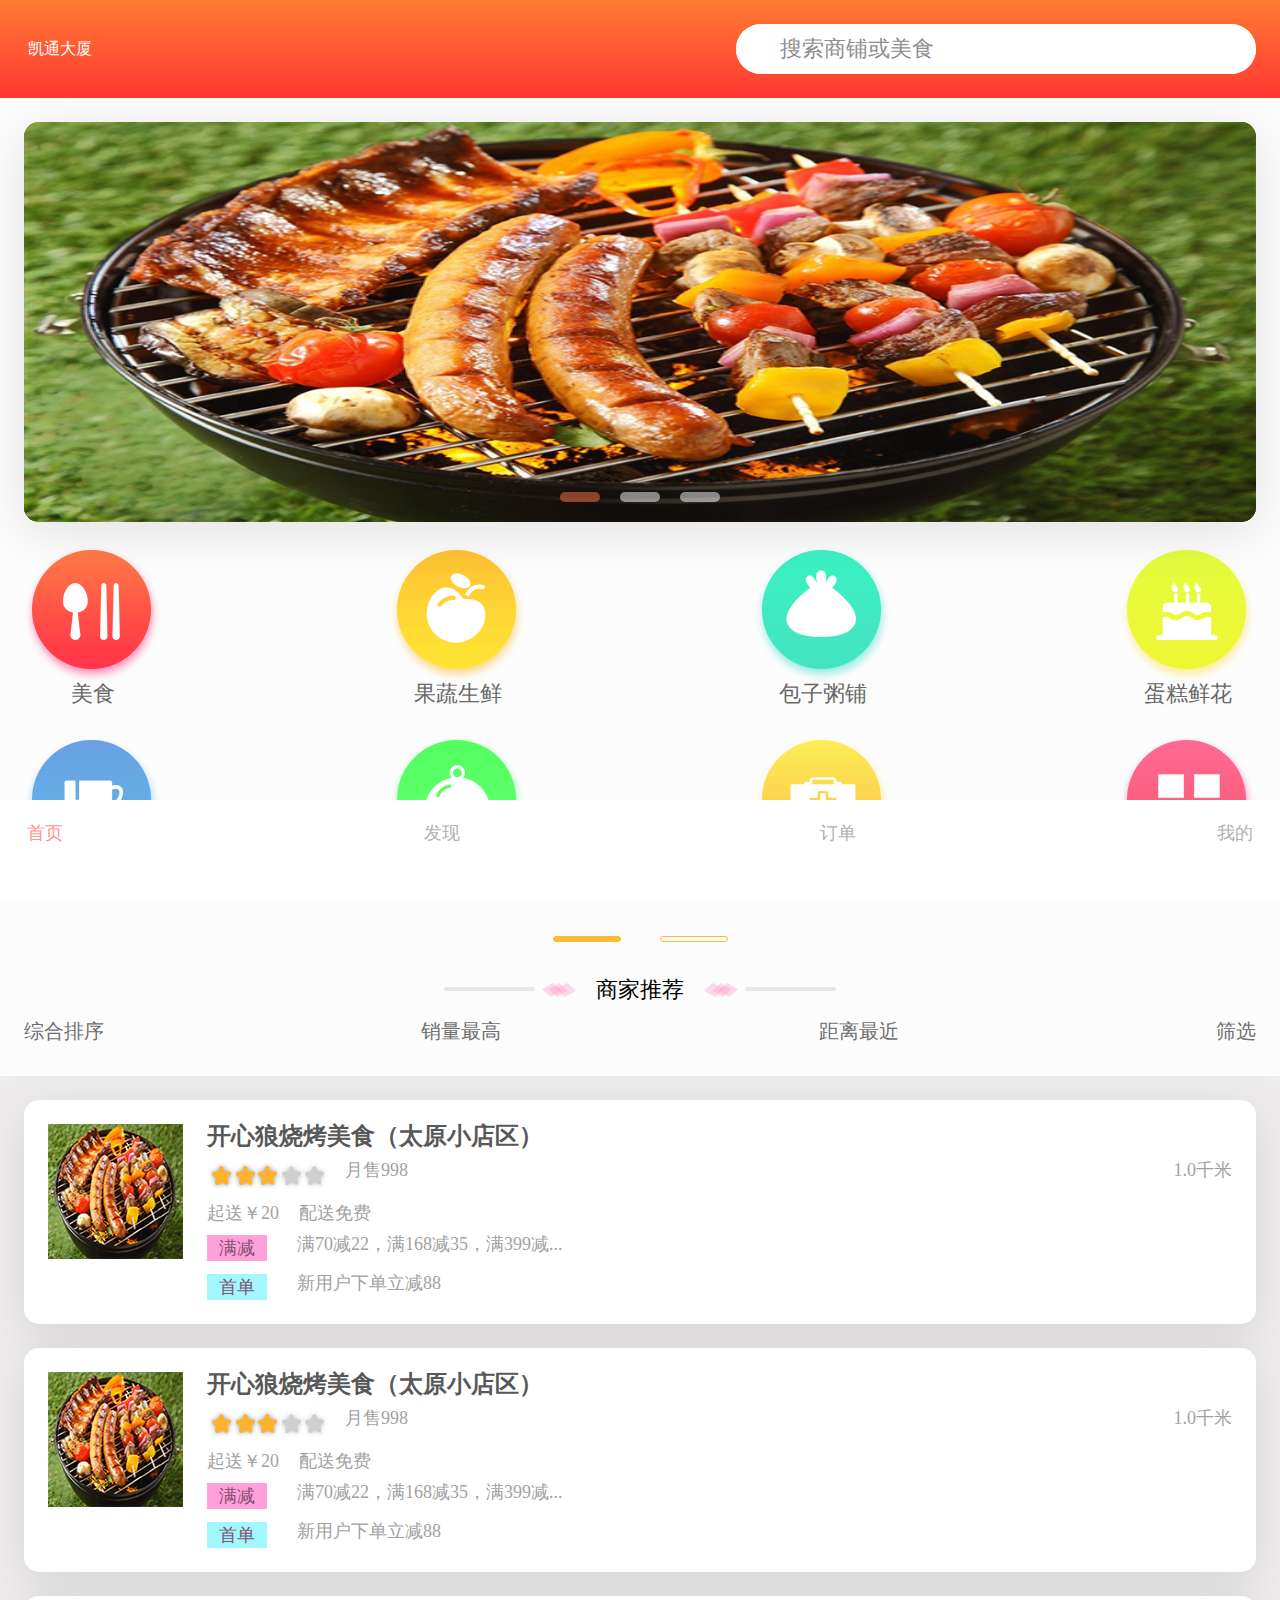
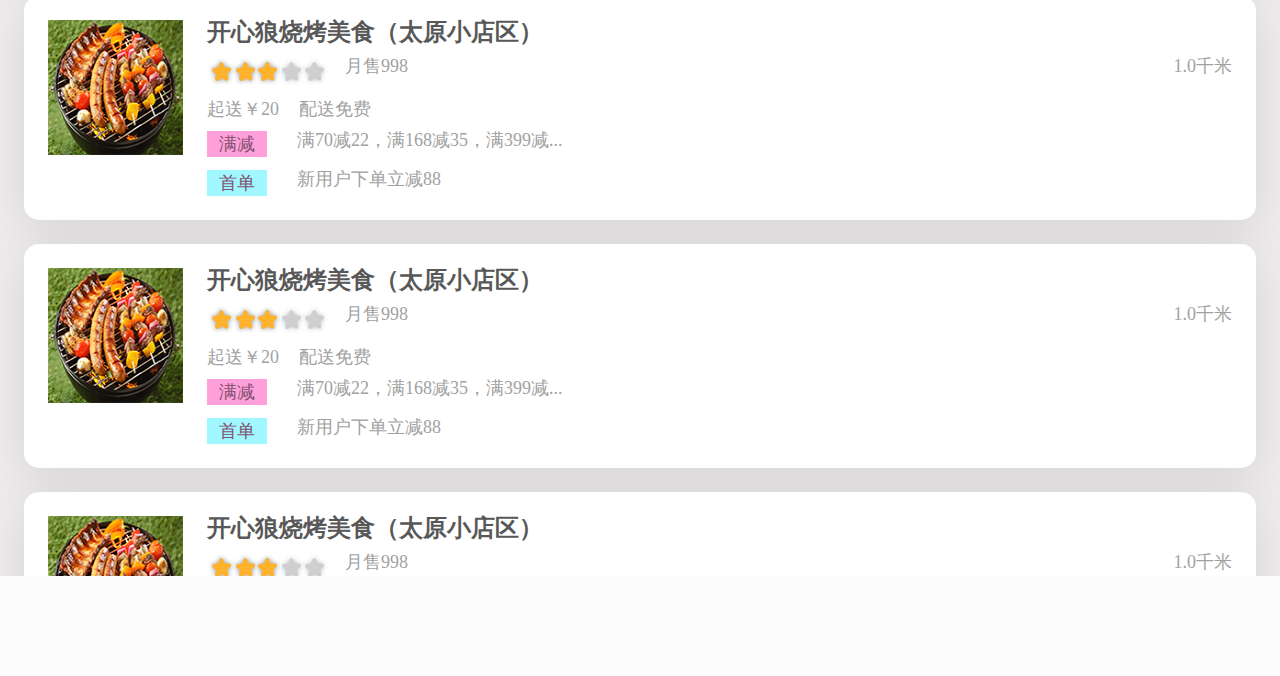
<file: index.html>
<!DOCTYPE html>
<html lang="en">
<head>
	<meta name="viewport" content="width=device-width initial-scale=1.0, maximum-scale=1.0, user-scalable=no" />
	<meta charset="UTF-8">
	<link rel="stylesheet" href="http://at.alicdn.com/t/font_802793_02e0t7vgrtqx.css">
	<link rel="stylesheet" href="css/foot.css">
	<link rel="stylesheet" href="css/index.css">
	<script src="js/rem.js"></script>
	<title>首页</title>
</head>
<body>
	<!-- 头部开始 -->
	<header>
		<div class="position"><i class="iconfont icon-dingwei"></i>凯通大厦</div>
		<div class="search"><a href="search.html">搜索商铺或美食<i class="iconfont icon-fangdajing"></i></a></div>
	</header>
	<!-- 头部结束 -->
	<!-- banner开始 -->
	<section class="banner">
		<ul class="banner-main">
			<li><a href=""><img src="img/banner-1.png" alt=""></a></li>
			<li><a href=""><img src="img/banner-1.png" alt=""></a></li>
			<li><a href=""><img src="img/banner-1.png" alt=""></a></li>
		</ul>
		<ul class="point">
			<li class="hot"><a href=""></a></li>
			<li><a href=""></a></li>
			<li><a href=""></a></li>
		</ul>
	</section>
	<!-- banner结束 -->
	<!-- swipe开始 -->
	<section class="swipe">
		<ul class="s-main">
			<li>
				<a href="food.html">
					<img src="img/swiper-1.png" alt="">
					<h1>美食</h1>
				</a>
			</li>
			<li>
				<a href="">
					<img src="img/swiper-2.png" alt="">
					<h1>果蔬生鲜</h1>
				</a>
			</li>
			<li>
				<a href="">
					<img src="img/swiper-3.png" alt="">
					<h1>包子粥铺</h1>
				</a>
			</li>
			<li>
				<a href="">
					<img src="img/swiper-4.png" alt="">
					<h1>蛋糕鲜花</h1>
				</a>
			</li>
		</ul>
		<ul class="s-main">
			<li>
				<a href="">
					<img src="img/swiper-5.png" alt="">
					<h1>下午茶</h1>
				</a>
			</li>
			<li>
				<a href="">
					<img src="img/swiper-6.png" alt="">
					<h1>晚餐优选</h1>
				</a>
			</li>
			<li>
				<a href="">
					<img src="img/swiper-7.png" alt="">
					<h1>医药健康</h1>
				</a>
			</li>
			<li>
				<a href="">
					<img src="img/swiper-8.png" alt="">
					<h1>更多</h1>
				</a>
			</li>
		</ul>
		<ul class="w-point">
			<li class="w-hot"><a href=""></a></li>
			<li><a href=""></a></li>
		</ul>
	</section>
	<!-- swipe结束 -->
	<!-- 商家推荐开始 -->
	<section class="business">
		<h1>
			<img src="img/left.png" alt="">
			商家推荐
			<img src="img/right.png" alt="">
		</h1>
		<ul class="nav">
			<li>综合排序</li>
			<li>销量最高</li>
			<li>距离最近</li>
			<li>筛选<i class="iconfont icon-shaixuan"></i></li>
		</ul>
	</section>
	<!-- 商家推荐结束 -->
	<section class="store">
		<ul class="store-list">
			<li>
				<a href="store.html">
					<img src="img/cai.png" alt="">
					<div class="s-right">
						<h1>开心狼烧烤美食（太原小店区）</h1>
						<div class="pj">
							<div class="star">
								<div class="s-gray">
									<img src="img/star.png" alt="">
								</div>
								<div class="star5" style="width:60%;">
									<img src="img/star1.png" alt="">
								</div>
							</div>
							<em>月售998</em>
							<s>1.0千米</s>
						</div>
						<h3>
							<i>起送￥20</i>
							<em>配送免费</em>
						</h3>
						<h4>
							<span>满减</span>
							<i>满70减22，满168减35，满399减...</i>
						</h4>
						<h5>
							<span>首单</span>
							<i>新用户下单立减88</i>
						</h5>
					</div>
				</a>
			</li>
			<li>
				<a href="store.html">
					<img src="img/cai.png" alt="">
					<div class="s-right">
						<h1>开心狼烧烤美食（太原小店区）</h1>
						<div class="pj">
							<div class="star">
								<div class="s-gray">
									<img src="img/star.png" alt="">
								</div>
								<div class="star5" style="width:60%;">
									<img src="img/star1.png" alt="">
								</div>
							</div>
							<em>月售998</em>
							<s>1.0千米</s>
						</div>
						<h3>
							<i>起送￥20</i>
							<em>配送免费</em>
						</h3>
						<h4>
							<span>满减</span>
							<i>满70减22，满168减35，满399减...</i>
						</h4>
						<h5>
							<span>首单</span>
							<i>新用户下单立减88</i>
						</h5>
					</div>
				</a>
			</li>
			<li>
				<a href="store.html">
					<img src="img/cai.png" alt="">
					<div class="s-right">
						<h1>开心狼烧烤美食（太原小店区）</h1>
						<div class="pj">
							<div class="star">
								<div class="s-gray">
									<img src="img/star.png" alt="">
								</div>
								<div class="star5" style="width:60%;">
									<img src="img/star1.png" alt="">
								</div>
							</div>
							<em>月售998</em>
							<s>1.0千米</s>
						</div>
						<h3>
							<i>起送￥20</i>
							<em>配送免费</em>
						</h3>
						<h4>
							<span>满减</span>
							<i>满70减22，满168减35，满399减...</i>
						</h4>
						<h5>
							<span>首单</span>
							<i>新用户下单立减88</i>
						</h5>
					</div>
				</a>
			</li>
			<li>
				<a href="store.html">
					<img src="img/cai.png" alt="">
					<div class="s-right">
						<h1>开心狼烧烤美食（太原小店区）</h1>
						<div class="pj">
							<div class="star">
								<div class="s-gray">
									<img src="img/star.png" alt="">
								</div>
								<div class="star5" style="width:60%;">
									<img src="img/star1.png" alt="">
								</div>
							</div>
							<em>月售998</em>
							<s>1.0千米</s>
						</div>
						<h3>
							<i>起送￥20</i>
							<em>配送免费</em>
						</h3>
						<h4>
							<span>满减</span>
							<i>满70减22，满168减35，满399减...</i>
						</h4>
						<h5>
							<span>首单</span>
							<i>新用户下单立减88</i>
						</h5>
					</div>
				</a>
			</li>
			<li>
				<a href="store.html">
					<img src="img/cai.png" alt="">
					<div class="s-right">
						<h1>开心狼烧烤美食（太原小店区）</h1>
						<div class="pj">
							<div class="star">
								<div class="s-gray">
									<img src="img/star.png" alt="">
								</div>
								<div class="star5" style="width:60%;">
									<img src="img/star1.png" alt="">
								</div>
							</div>
							<em>月售998</em>
							<s>1.0千米</s>
						</div>
						<h3>
							<i>起送￥20</i>
							<em>配送免费</em>
						</h3>
						<h4>
							<span>满减</span>
							<i>满70减22，满168减35，满399减...</i>
						</h4>
						<h5>
							<span>首单</span>
							<i>新用户下单立减88</i>
						</h5>
					</div>
				</a>
			</li>
			<li>
				<a href="store.html">
					<img src="img/cai.png" alt="">
					<div class="s-right">
						<h1>开心狼烧烤美食（太原小店区）</h1>
						<div class="pj">
							<div class="star">
								<div class="s-gray">
									<img src="img/star.png" alt="">
								</div>
								<div class="star5" style="width:60%;">
									<img src="img/star1.png" alt="">
								</div>
							</div>
							<em>月售998</em>
							<s>1.0千米</s>
						</div>
						<h3>
							<i>起送￥20</i>
							<em>配送免费</em>
						</h3>
						<h4>
							<span>满减</span>
							<i>满70减22，满168减35，满399减...</i>
						</h4>
						<h5>
							<span>首单</span>
							<i>新用户下单立减88</i>
						</h5>
					</div>
				</a>
			</li>
			<li>
				<a href="store.html">
					<img src="img/cai.png" alt="">
					<div class="s-right">
						<h1>开心狼烧烤美食（太原小店区）</h1>
						<div class="pj">
							<div class="star">
								<div class="s-gray">
									<img src="img/star.png" alt="">
								</div>
								<div class="star5" style="width:60%;">
									<img src="img/star1.png" alt="">
								</div>
							</div>
							<em>月售998</em>
							<s>1.0千米</s>
						</div>
						<h3>
							<i>起送￥20</i>
							<em>配送免费</em>
						</h3>
						<h4>
							<span>满减</span>
							<i>满70减22，满168减35，满399减...</i>
						</h4>
						<h5>
							<span>首单</span>
							<i>新用户下单立减88</i>
						</h5>
					</div>
				</a>
			</li>
			<li>
				<a href="store.html">
					<img src="img/cai.png" alt="">
					<div class="s-right">
						<h1>开心狼烧烤美食（太原小店区）</h1>
						<div class="pj">
							<div class="star">
								<div class="s-gray">
									<img src="img/star.png" alt="">
								</div>
								<div class="star5" style="width:60%;">
									<img src="img/star1.png" alt="">
								</div>
							</div>
							<em>月售998</em>
							<s>1.0千米</s>
						</div>
						<h3>
							<i>起送￥20</i>
							<em>配送免费</em>
						</h3>
						<h4>
							<span>满减</span>
							<i>满70减22，满168减35，满399减...</i>
						</h4>
						<h5>
							<span>首单</span>
							<i>新用户下单立减88</i>
						</h5>
					</div>
				</a>
			</li>
			<li>
				<a href="store.html">
					<img src="img/cai.png" alt="">
					<div class="s-right">
						<h1>开心狼烧烤美食（太原小店区）</h1>
						<div class="pj">
							<div class="star">
								<div class="s-gray">
									<img src="img/star.png" alt="">
								</div>
								<div class="star5" style="width:60%;">
									<img src="img/star1.png" alt="">
								</div>
							</div>
							<em>月售998</em>
							<s>1.0千米</s>
						</div>
						<h3>
							<i>起送￥20</i>
							<em>配送免费</em>
						</h3>
						<h4>
							<span>满减</span>
							<i>满70减22，满168减35，满399减...</i>
						</h4>
						<h5>
							<span>首单</span>
							<i>新用户下单立减88</i>
						</h5>
					</div>
				</a>
			</li>
		</ul>
	</section>
	<!-- 底部开始 -->
	<footer>
		<ul>
			<li>
				<a href="index.html" class="f-hot">
					<i class="iconfont icon-yemian-copy-copy"></i>
					<span>首页</span>
				</a>
			</li>
			<li>
				<a href="">
					<i class="iconfont icon-yanjing1"></i>
					<span>发现</span>
				</a>
			</li>
			<li>
				<a href="order.html">
					<i class="iconfont icon-dingdan"></i>
					<span>订单</span>
				</a>
			</li>
			<li>
				<a href="personal.html">
					<i class="iconfont icon-wodeActive"></i>
					<span>我的</span>
				</a>
			</li>
		</ul>
	</footer>
	<!-- 底部结束 -->
</body>
</html>
</file>
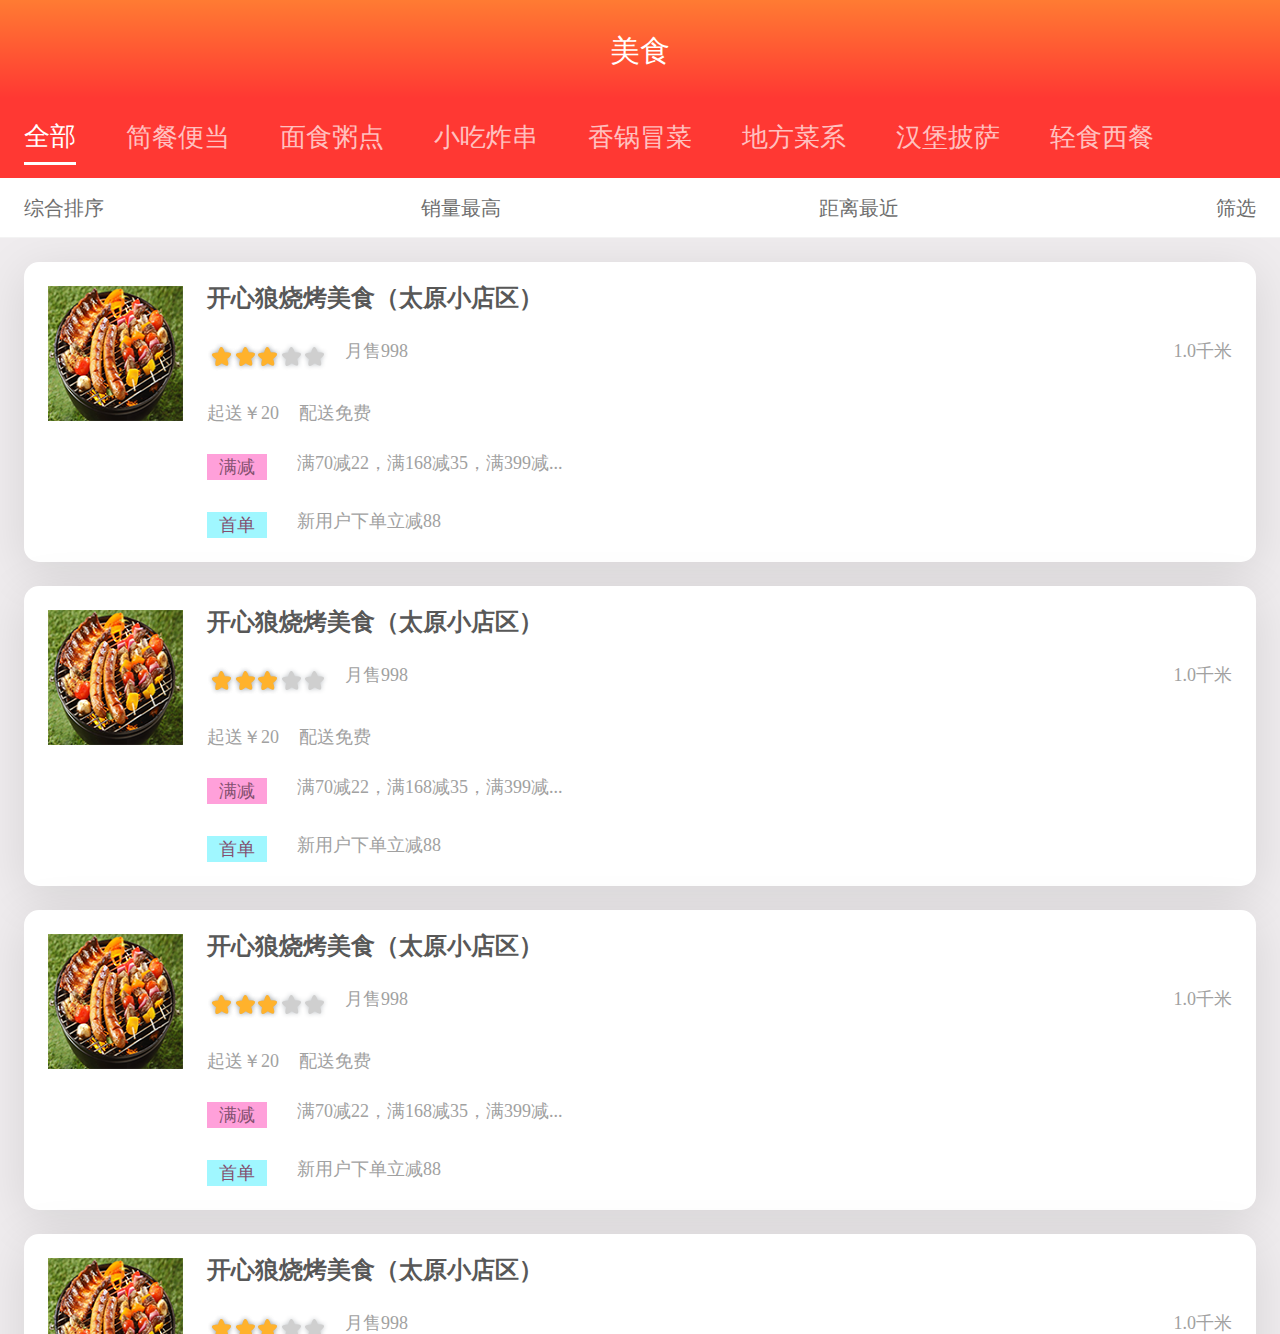
<file: food.html>
<!DOCTYPE html>
<html lang="en">
<head>
	<meta name="viewport" content="width=device-width initial-scale=1.0, maximum-scale=1.0, user-scalable=no" />
	<meta charset="UTF-8">
	<link rel="stylesheet" href="http://at.alicdn.com/t/font_802793_orercjcl3.css">
	<link rel="stylesheet" href="css/foot.css">
	<link rel="stylesheet" href="css/food.css">
	<script src="js/rem.js"></script>
	<meta charset="UTF-8">
	<title>美食列表</title>
</head>
<body>
	<!-- 头部开始 -->
	<header>
		<div class="news"><a href="index.html" class="iconfont icon-zuo"></a></div>
		<h1>美食</h1>
		<div></div>
	</header>
<!-- 头部结束 -->
<!-- 滑动列表开始 -->
	<section class="nav">
		<div class="n-wrap">
			<ul class="n-w-list">
				<li class="n-hot">全部</li>
				<li>简餐便当</li>
				<li>面食粥点</li>
				<li>小吃炸串</li>
				<li>香锅冒菜</li>
				<li>地方菜系</li>
				<li>汉堡披萨</li>
				<li>轻食西餐</li>
				<li>日韩料理</li>
			</ul>
		</div>
		<div class="n-right"><i class="iconfont icon-down"></i></div>
	</section>
<!-- 滑动列表结束 -->
<!-- 选择开始 -->
	<section class="filter-header">
		<li>综合排序</li>
		<li>销量最高</li>
		<li>距离最近</li>
		<li>筛选<i class="iconfont icon-shaixuan"></i></li>
	</section>
<!-- 选择结束 -->
	<section class="store">
		<ul class="store-list">
			<li>
				<a href="store.html">
					<img src="img/cai.png" alt="">
					<div class="s-right">
						<h1>开心狼烧烤美食（太原小店区）</h1>
						<div class="pj">
							<div class="star">
								<div class="s-gray">
									<img src="img/star.png" alt="">
								</div>
								<div class="star5" style="width:60%;">
									<img src="img/star1.png" alt="">
								</div>
							</div>
							<em>月售998</em>
							<s>1.0千米</s>
						</div>
						<h3>
							<i>起送￥20</i>
							<em>配送免费</em>
						</h3>
						<h4>
							<span>满减</span>
							<i>满70减22，满168减35，满399减...</i>
						</h4>
						<h5>
							<span>首单</span>
							<i>新用户下单立减88</i>
						</h5>
					</div>
				</a>
			</li>
			<li>
				<a href="store.html">
					<img src="img/cai.png" alt="">
					<div class="s-right">
						<h1>开心狼烧烤美食（太原小店区）</h1>
						<div class="pj">
							<div class="star">
								<div class="s-gray">
									<img src="img/star.png" alt="">
								</div>
								<div class="star5" style="width:60%;">
									<img src="img/star1.png" alt="">
								</div>
							</div>
							<em>月售998</em>
							<s>1.0千米</s>
						</div>
						<h3>
							<i>起送￥20</i>
							<em>配送免费</em>
						</h3>
						<h4>
							<span>满减</span>
							<i>满70减22，满168减35，满399减...</i>
						</h4>
						<h5>
							<span>首单</span>
							<i>新用户下单立减88</i>
						</h5>
					</div>
				</a>
			</li>
			<li>
				<a href="store.html">
					<img src="img/cai.png" alt="">
					<div class="s-right">
						<h1>开心狼烧烤美食（太原小店区）</h1>
						<div class="pj">
							<div class="star">
								<div class="s-gray">
									<img src="img/star.png" alt="">
								</div>
								<div class="star5" style="width:60%;">
									<img src="img/star1.png" alt="">
								</div>
							</div>
							<em>月售998</em>
							<s>1.0千米</s>
						</div>
						<h3>
							<i>起送￥20</i>
							<em>配送免费</em>
						</h3>
						<h4>
							<span>满减</span>
							<i>满70减22，满168减35，满399减...</i>
						</h4>
						<h5>
							<span>首单</span>
							<i>新用户下单立减88</i>
						</h5>
					</div>
				</a>
			</li>
			<li>
				<a href="store.html">
					<img src="img/cai.png" alt="">
					<div class="s-right">
						<h1>开心狼烧烤美食（太原小店区）</h1>
						<div class="pj">
							<div class="star">
								<div class="s-gray">
									<img src="img/star.png" alt="">
								</div>
								<div class="star5" style="width:60%;">
									<img src="img/star1.png" alt="">
								</div>
							</div>
							<em>月售998</em>
							<s>1.0千米</s>
						</div>
						<h3>
							<i>起送￥20</i>
							<em>配送免费</em>
						</h3>
						<h4>
							<span>满减</span>
							<i>满70减22，满168减35，满399减...</i>
						</h4>
						<h5>
							<span>首单</span>
							<i>新用户下单立减88</i>
						</h5>
					</div>
				</a>
			</li>
			<li>
				<a href="store.html">
					<img src="img/cai.png" alt="">
					<div class="s-right">
						<h1>开心狼烧烤美食（太原小店区）</h1>
						<div class="pj">
							<div class="star">
								<div class="s-gray">
									<img src="img/star.png" alt="">
								</div>
								<div class="star5" style="width:60%;">
									<img src="img/star1.png" alt="">
								</div>
							</div>
							<em>月售998</em>
							<s>1.0千米</s>
						</div>
						<h3>
							<i>起送￥20</i>
							<em>配送免费</em>
						</h3>
						<h4>
							<span>满减</span>
							<i>满70减22，满168减35，满399减...</i>
						</h4>
						<h5>
							<span>首单</span>
							<i>新用户下单立减88</i>
						</h5>
					</div>
				</a>
			</li>
			<li>
				<a href="store.html">
					<img src="img/cai.png" alt="">
					<div class="s-right">
						<h1>开心狼烧烤美食（太原小店区）</h1>
						<div class="pj">
							<div class="star">
								<div class="s-gray">
									<img src="img/star.png" alt="">
								</div>
								<div class="star5" style="width:60%;">
									<img src="img/star1.png" alt="">
								</div>
							</div>
							<em>月售998</em>
							<s>1.0千米</s>
						</div>
						<h3>
							<i>起送￥20</i>
							<em>配送免费</em>
						</h3>
						<h4>
							<span>满减</span>
							<i>满70减22，满168减35，满399减...</i>
						</h4>
						<h5>
							<span>首单</span>
							<i>新用户下单立减88</i>
						</h5>
					</div>
				</a>
			</li>
			<li>
				<a href="store.html">
					<img src="img/cai.png" alt="">
					<div class="s-right">
						<h1>开心狼烧烤美食（太原小店区）</h1>
						<div class="pj">
							<div class="star">
								<div class="s-gray">
									<img src="img/star.png" alt="">
								</div>
								<div class="star5" style="width:60%;">
									<img src="img/star1.png" alt="">
								</div>
							</div>
							<em>月售998</em>
							<s>1.0千米</s>
						</div>
						<h3>
							<i>起送￥20</i>
							<em>配送免费</em>
						</h3>
						<h4>
							<span>满减</span>
							<i>满70减22，满168减35，满399减...</i>
						</h4>
						<h5>
							<span>首单</span>
							<i>新用户下单立减88</i>
						</h5>
					</div>
				</a>
			</li>
			<li>
				<a href="store.html">
					<img src="img/cai.png" alt="">
					<div class="s-right">
						<h1>开心狼烧烤美食（太原小店区）</h1>
						<div class="pj">
							<div class="star">
								<div class="s-gray">
									<img src="img/star.png" alt="">
								</div>
								<div class="star5" style="width:60%;">
									<img src="img/star1.png" alt="">
								</div>
							</div>
							<em>月售998</em>
							<s>1.0千米</s>
						</div>
						<h3>
							<i>起送￥20</i>
							<em>配送免费</em>
						</h3>
						<h4>
							<span>满减</span>
							<i>满70减22，满168减35，满399减...</i>
						</h4>
						<h5>
							<span>首单</span>
							<i>新用户下单立减88</i>
						</h5>
					</div>
				</a>
			</li>
			<li>
				<a href="store.html">
					<img src="img/cai.png" alt="">
					<div class="s-right">
						<h1>开心狼烧烤美食（太原小店区）</h1>
						<div class="pj">
							<div class="star">
								<div class="s-gray">
									<img src="img/star.png" alt="">
								</div>
								<div class="star5" style="width:60%;">
									<img src="img/star1.png" alt="">
								</div>
							</div>
							<em>月售998</em>
							<s>1.0千米</s>
						</div>
						<h3>
							<i>起送￥20</i>
							<em>配送免费</em>
						</h3>
						<h4>
							<span>满减</span>
							<i>满70减22，满168减35，满399减...</i>
						</h4>
						<h5>
							<span>首单</span>
							<i>新用户下单立减88</i>
						</h5>
					</div>
				</a>
			</li>
		</ul>
	</section>
</body>
</html>
</file>
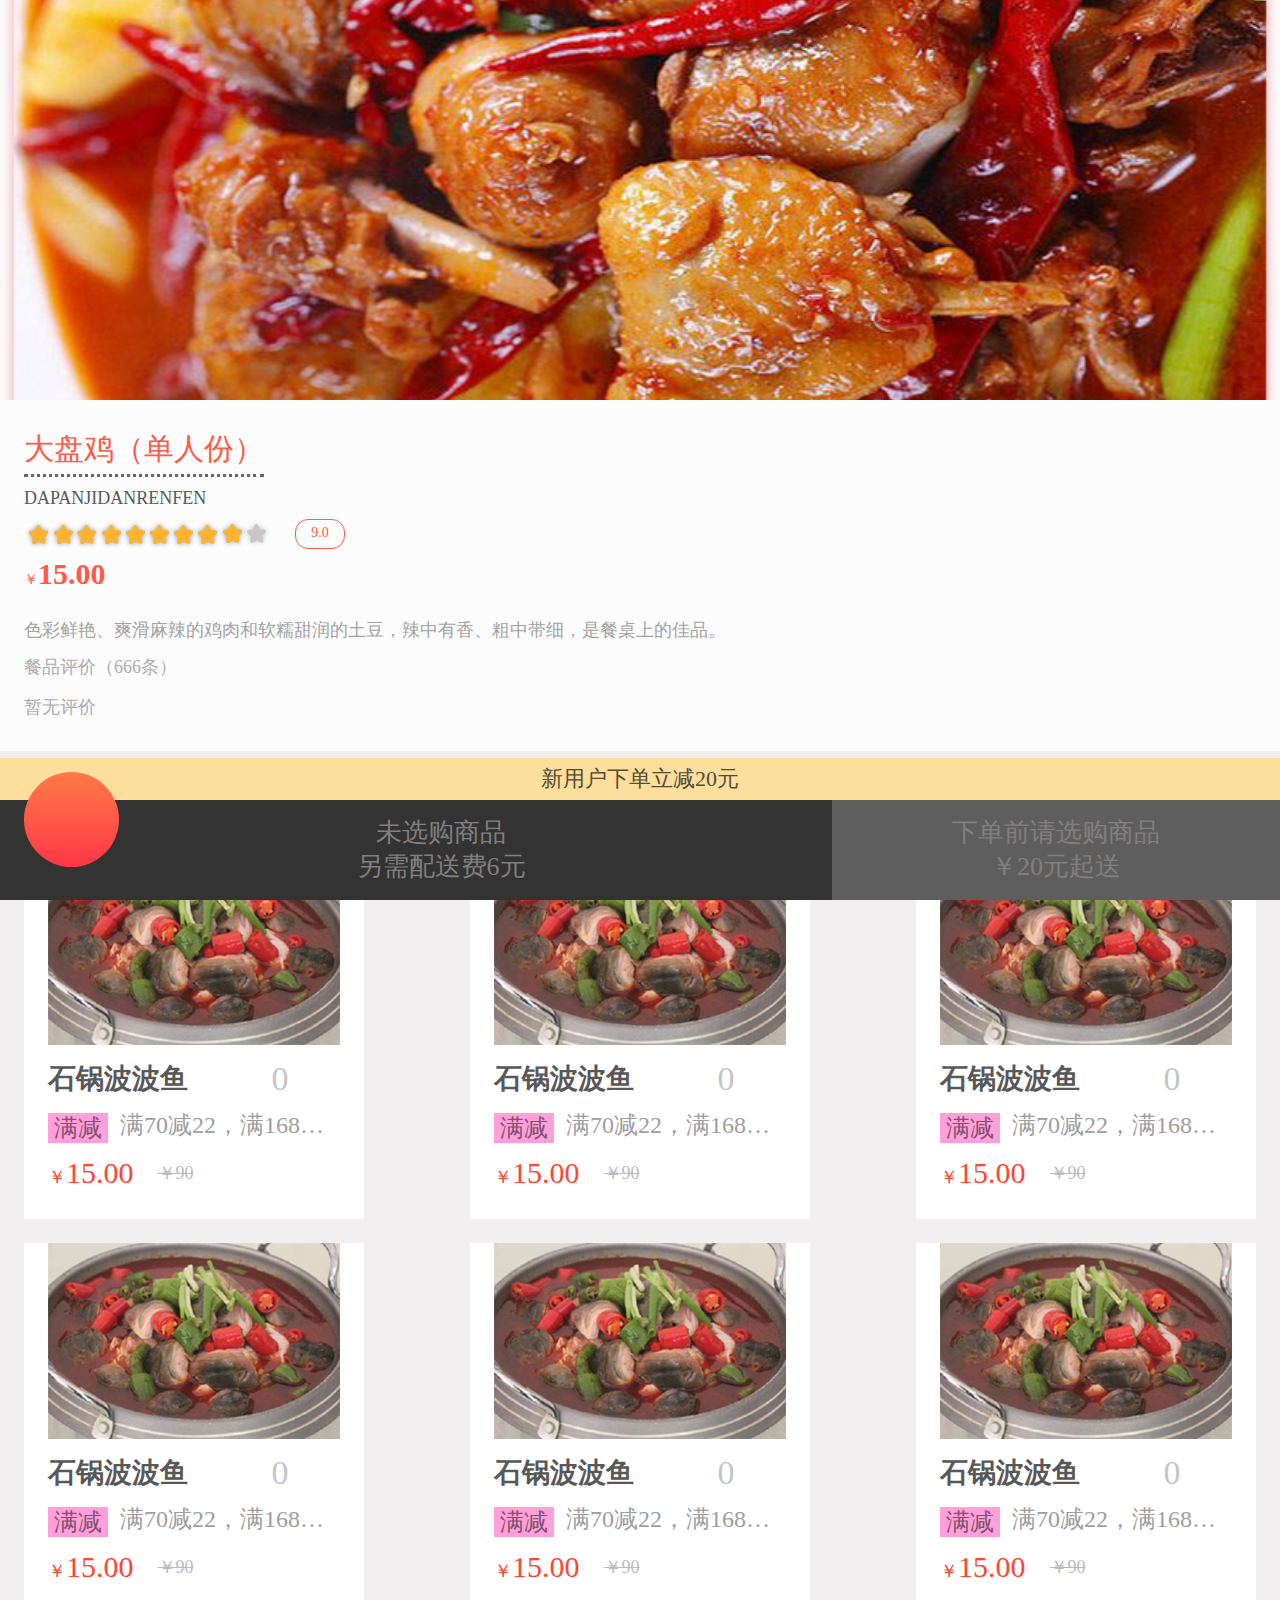
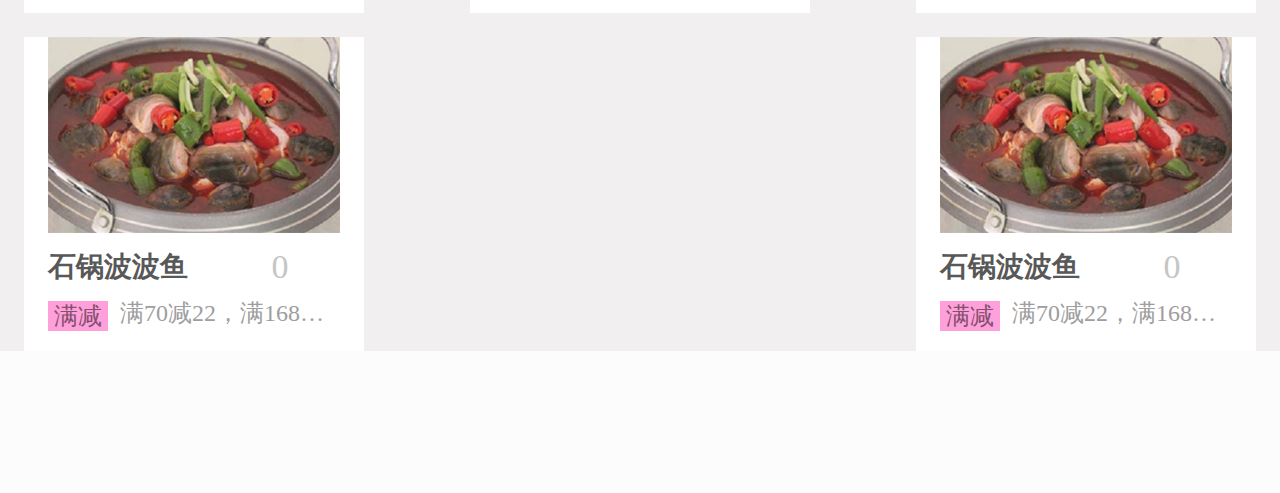
<file: foodtype.html>
<!DOCTYPE html>
<html lang="en">
<head>
	<meta name="viewport" content="width=device-width initial-scale=1.0, maximum-scale=1.0, user-scalable=no" />
	<link rel="stylesheet" href="http://at.alicdn.com/t/font_802793_m5qr629umu.css">
	<link rel="stylesheet" href="css/foodtype.css">
	<script src="js/rem.js"></script>
	<meta charset="UTF-8">
	<title>餐品详情</title>
</head>
<body>
	<header>
		<a href="store.html"><i class="iconfont icon-guanbi"></i></a>
	</header>
	<section class="describe">
		<h1>大盘鸡（单人份）</h1>
		<h2>DAPANJIDANRENFEN</h2>
		<div class="price">
			<div class="p-left">
				<div class="star">
					<div class="star-gray"><img src="img/an.png" alt=""></div>
					<div class="star-yellow" style="width:90%"><img src="img/liang.png" alt=""></div>
				</div>
				<span>9.0</span>
				<h4>￥<i>15.00</i></h4>
			</div>
			<div class="p-right"><i class="iconfont icon-jia"></i></div>
		</div>
		<p>色彩鲜艳、爽滑麻辣的鸡肉和软糯甜润的土豆，辣中有香、粗中带细，是餐桌上的佳品。</p>
		<div class="pingjia">餐品评价（666条）</div>
		<div class="pingjia">暂无评价</div>
	</section>
<!-- 推荐开始 -->
	<section class="tuijian">
		<div class="tui-top">
			<img src="img/left.png" alt="">
			<span>商家推荐</span>
			<img src="img/right.png" alt="">
		</div>
		<div class="tui-bottom">
			<ul>
				<li><a href="">
					<img src="img/boobo.png" alt="">
					<div class="first">
						<h1>石锅波波鱼</h1>
						<div class="select">
							<i class="iconfont icon-minus-fill jian"></i>
							<span>0</span>
							<i class="iconfont icon-jia jia"></i>
						</div>
					</div>
					<div class="manjian">
						<span>满减</span>
						<p>满70减22，满168减35...</p>
					</div>
					<div class="last">
						<h1>￥<i>15.00</i></h1>
						<s>￥90</s>
					</div>
				</a></li>
				<li><a href="">
					<img src="img/boobo.png" alt="">
					<div class="first">
						<h1>石锅波波鱼</h1>
						<div class="select">
							<i class="iconfont icon-minus-fill jian"></i>
							<span>0</span>
							<i class="iconfont icon-jia jia"></i>
						</div>
					</div>
					<div class="manjian">
						<span>满减</span>
						<p>满70减22，满168减35...</p>
					</div>
					<div class="last">
						<h1>￥<i>15.00</i></h1>
						<s>￥90</s>
					</div>
				</a></li>
				<li><a href="">
					<img src="img/boobo.png" alt="">
					<div class="first">
						<h1>石锅波波鱼</h1>
						<div class="select">
							<i class="iconfont icon-minus-fill jian"></i>
							<span>0</span>
							<i class="iconfont icon-jia jia"></i>
						</div>
					</div>
					<div class="manjian">
						<span>满减</span>
						<p>满70减22，满168减35...</p>
					</div>
					<div class="last">
						<h1>￥<i>15.00</i></h1>
						<s>￥90</s>
					</div>
				</a></li>
				<li><a href="">
					<img src="img/boobo.png" alt="">
					<div class="first">
						<h1>石锅波波鱼</h1>
						<div class="select">
							<i class="iconfont icon-minus-fill jian"></i>
							<span>0</span>
							<i class="iconfont icon-jia jia"></i>
						</div>
					</div>
					<div class="manjian">
						<span>满减</span>
						<p>满70减22，满168减35...</p>
					</div>
					<div class="last">
						<h1>￥<i>15.00</i></h1>
						<s>￥90</s>
					</div>
				</a></li>
				<li><a href="">
					<img src="img/boobo.png" alt="">
					<div class="first">
						<h1>石锅波波鱼</h1>
						<div class="select">
							<i class="iconfont icon-minus-fill jian"></i>
							<span>0</span>
							<i class="iconfont icon-jia jia"></i>
						</div>
					</div>
					<div class="manjian">
						<span>满减</span>
						<p>满70减22，满168减35...</p>
					</div>
					<div class="last">
						<h1>￥<i>15.00</i></h1>
						<s>￥90</s>
					</div>
				</a></li>
				<li><a href="">
					<img src="img/boobo.png" alt="">
					<div class="first">
						<h1>石锅波波鱼</h1>
						<div class="select">
							<i class="iconfont icon-minus-fill jian"></i>
							<span>0</span>
							<i class="iconfont icon-jia jia"></i>
						</div>
					</div>
					<div class="manjian">
						<span>满减</span>
						<p>满70减22，满168减35...</p>
					</div>
					<div class="last">
						<h1>￥<i>15.00</i></h1>
						<s>￥90</s>
					</div>
				</a></li>
				<li><a href="">
					<img src="img/boobo.png" alt="">
					<div class="first">
						<h1>石锅波波鱼</h1>
						<div class="select">
							<i class="iconfont icon-minus-fill jian"></i>
							<span>0</span>
							<i class="iconfont icon-jia jia"></i>
						</div>
					</div>
					<div class="manjian">
						<span>满减</span>
						<p>满70减22，满168减35...</p>
					</div>
					<div class="last">
						<h1>￥<i>15.00</i></h1>
						<s>￥90</s>
					</div>
				</a></li>
				<li><a href="">
					<img src="img/boobo.png" alt="">
					<div class="first">
						<h1>石锅波波鱼</h1>
						<div class="select">
							<i class="iconfont icon-minus-fill jian"></i>
							<span>0</span>
							<i class="iconfont icon-jia jia"></i>
						</div>
					</div>
					<div class="manjian">
						<span>满减</span>
						<p>满70减22，满168减35...</p>
					</div>
					<div class="last">
						<h1>￥<i>15.00</i></h1>
						<s>￥90</s>
					</div>
				</a></li>
			</ul>
		</div>
	</section>
<!-- 推荐结束 -->
<!-- 底部开始 -->
	<footer class="shopping">
		<div class="s-top">新用户下单立减20元</div>
		<div class="s-bottom">
			<div class="s-b-left">
				<h1>未选购商品</h1>
				<h1>另需配送费6元</h1>
			</div>
			<div class="s-b-right">
				<a href="">
					<h1>下单前请选购商品</h1>
					<h1>￥20元起送</h1>
				</a>
			</div>
		</div>
		<div class="car"><i class="iconfont icon-gouwuche"></i></div>
	</footer>
<!-- 底部结束 -->
</body>
</html>
</file>
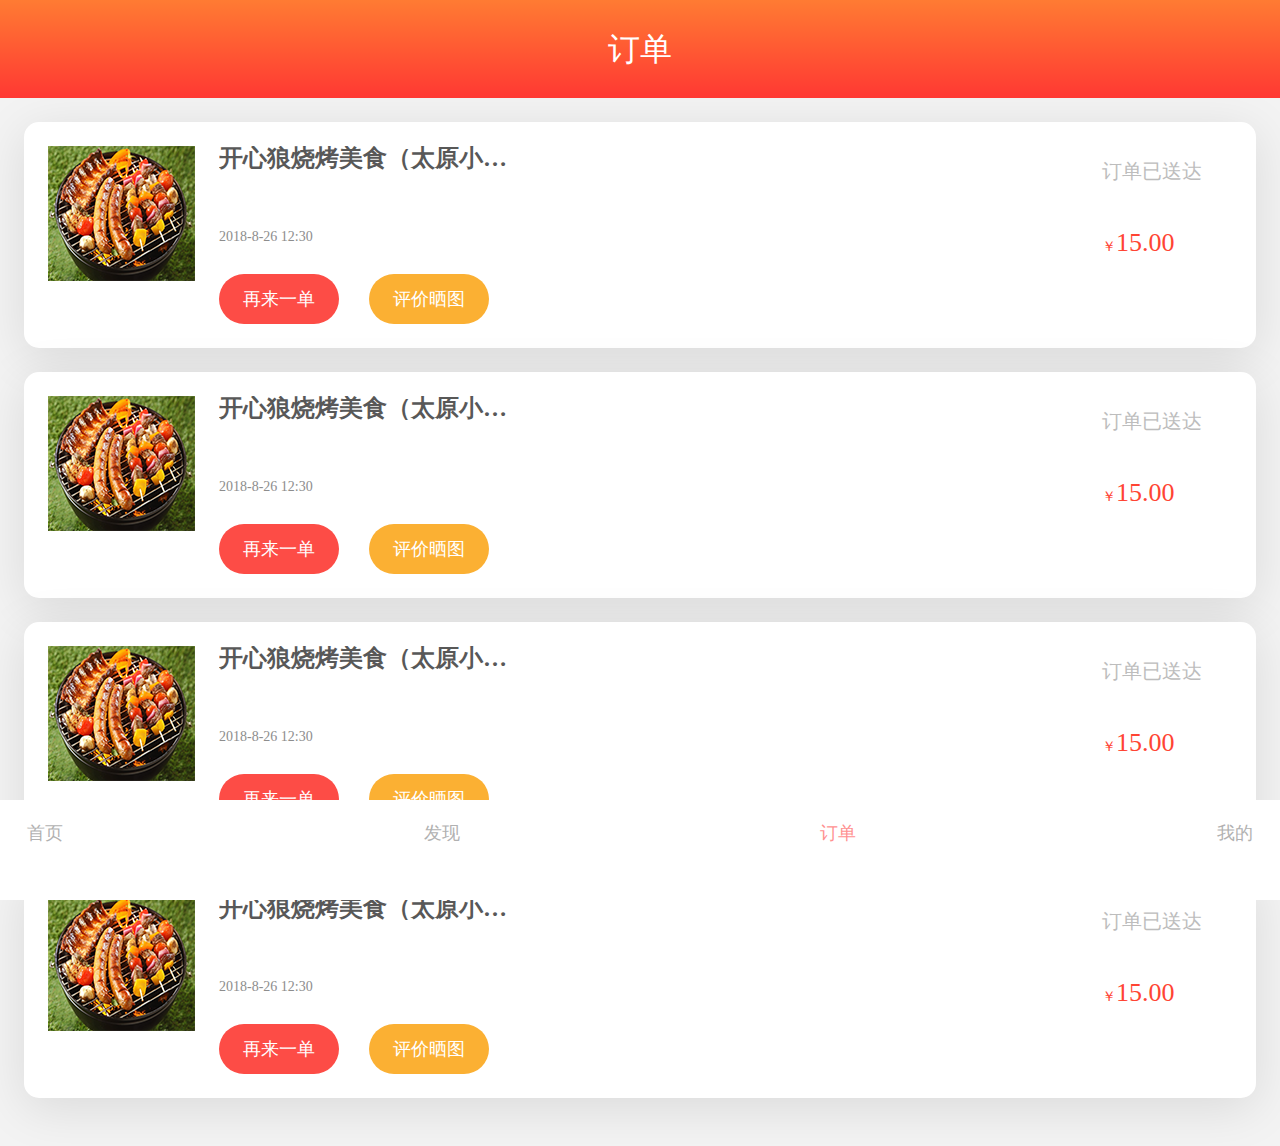
<file: order.html>
<!DOCTYPE html>
<html lang="en">
<head>
	<meta name="viewport" content="width=device-width initial-scale=1.0, maximum-scale=1.0, user-scalable=no" />
	<meta charset="UTF-8">
	<link rel="stylesheet" href="http://at.alicdn.com/t/font_802793_02e0t7vgrtqx.css">
	<link rel="stylesheet" href="css/foot.css">
	<link rel="stylesheet" href="css/order.css">
	<script src="js/rem.js"></script>
	<meta charset="UTF-8">
	<title>订单</title>
</head>
<body>
	<header>订单</header>
	<section>
		<ul class="list">
			<li>
				<a href="" class="l-order">
					<img src="img/cai.png" alt="">
					<div class="l-o-right">
						<div class="l-o-r-left">
							<h1>开心狼烧烤美食（太原小店区）</h1>
							<h2>
								<i class="iconfont icon-xiaoxingxing"></i>
								<i class="iconfont icon-xiaoxingxing"></i>
								<i class="iconfont icon-xiaoxingxing"></i>
								<i class="iconfont icon-xiaoxingxing"></i>
								<i class="iconfont icon-xiaoxingxing"></i>
							</h2>
							<h3 class="iconfont ">2018-8-26&nbsp;12:30</h3>
							<h4>
								<button class="more">再来一单</button>
								<button class="pj">评价晒图</button>
							</h4>
						</div>
						<div class="l-o-r-right">
							<i>订单已送达</i>
							<h6>￥<em>15.00</em></h6>
						</div>
					</div>
				</a>
			</li>
			<li>
				<a href="" class="l-order">
					<img src="img/cai.png" alt="">
					<div class="l-o-right">
						<div class="l-o-r-left">
							<h1>开心狼烧烤美食（太原小店区）</h1>
							<h2>
								<i class="iconfont icon-xiaoxingxing"></i>
								<i class="iconfont icon-xiaoxingxing"></i>
								<i class="iconfont icon-xiaoxingxing"></i>
								<i class="iconfont icon-xiaoxingxing"></i>
								<i class="iconfont icon-xiaoxingxing"></i>
							</h2>
							<h3 class="iconfont ">2018-8-26&nbsp;12:30</h3>
							<h4>
								<button class="more">再来一单</button>
								<button class="pj">评价晒图</button>
							</h4>
						</div>
						<div class="l-o-r-right">
							<i>订单已送达</i>
							<h6>￥<em>15.00</em></h6>
						</div>
					</div>
				</a>
			</li>
			<li>
				<a href="" class="l-order">
					<img src="img/cai.png" alt="">
					<div class="l-o-right">
						<div class="l-o-r-left">
							<h1>开心狼烧烤美食（太原小店区）</h1>
							<h2>
								<i class="iconfont icon-xiaoxingxing"></i>
								<i class="iconfont icon-xiaoxingxing"></i>
								<i class="iconfont icon-xiaoxingxing"></i>
								<i class="iconfont icon-xiaoxingxing"></i>
								<i class="iconfont icon-xiaoxingxing"></i>
							</h2>
							<h3 class="iconfont ">2018-8-26&nbsp;12:30</h3>
							<h4>
								<button class="more">再来一单</button>
								<button class="pj">评价晒图</button>
							</h4>
						</div>
						<div class="l-o-r-right">
							<i>订单已送达</i>
							<h6>￥<em>15.00</em></h6>
						</div>
					</div>
				</a>
			</li>
			<li>
				<a href="" class="l-order">
					<img src="img/cai.png" alt="">
					<div class="l-o-right">
						<div class="l-o-r-left">
							<h1>开心狼烧烤美食（太原小店区）</h1>
							<h2>
								<i class="iconfont icon-xiaoxingxing"></i>
								<i class="iconfont icon-xiaoxingxing"></i>
								<i class="iconfont icon-xiaoxingxing"></i>
								<i class="iconfont icon-xiaoxingxing"></i>
								<i class="iconfont icon-xiaoxingxing"></i>
							</h2>
							<h3 class="iconfont ">2018-8-26&nbsp;12:30</h3>
							<h4>
								<button class="more">再来一单</button>
								<button class="pj">评价晒图</button>
							</h4>
						</div>
						<div class="l-o-r-right">
							<i>订单已送达</i>
							<h6>￥<em>15.00</em></h6>
						</div>
					</div>
				</a>
			</li>
		</ul>
	</section>
		<!-- 底部开始 -->
	<footer>
		<ul>
			<li>
				<a href="index.html" >
					<i class="iconfont icon-yemian-copy-copy"></i>
					<span>首页</span>
				</a>
			</li>
			<li>
				<a href="">
					<i class="iconfont icon-yanjing1"></i>
					<span>发现</span>
				</a>
			</li>
			<li>
				<a href="order.html" class="f-hot">
					<i class="iconfont icon-dingdan"></i>
					<span>订单</span>
				</a>
			</li>
			<li>
				<a href="personal.html">
					<i class="iconfont icon-wodeActive"></i>
					<span>我的</span>
				</a>
			</li>
		</ul>
	</footer>
	<!-- 底部结束 -->
</body>
</html>
</file>
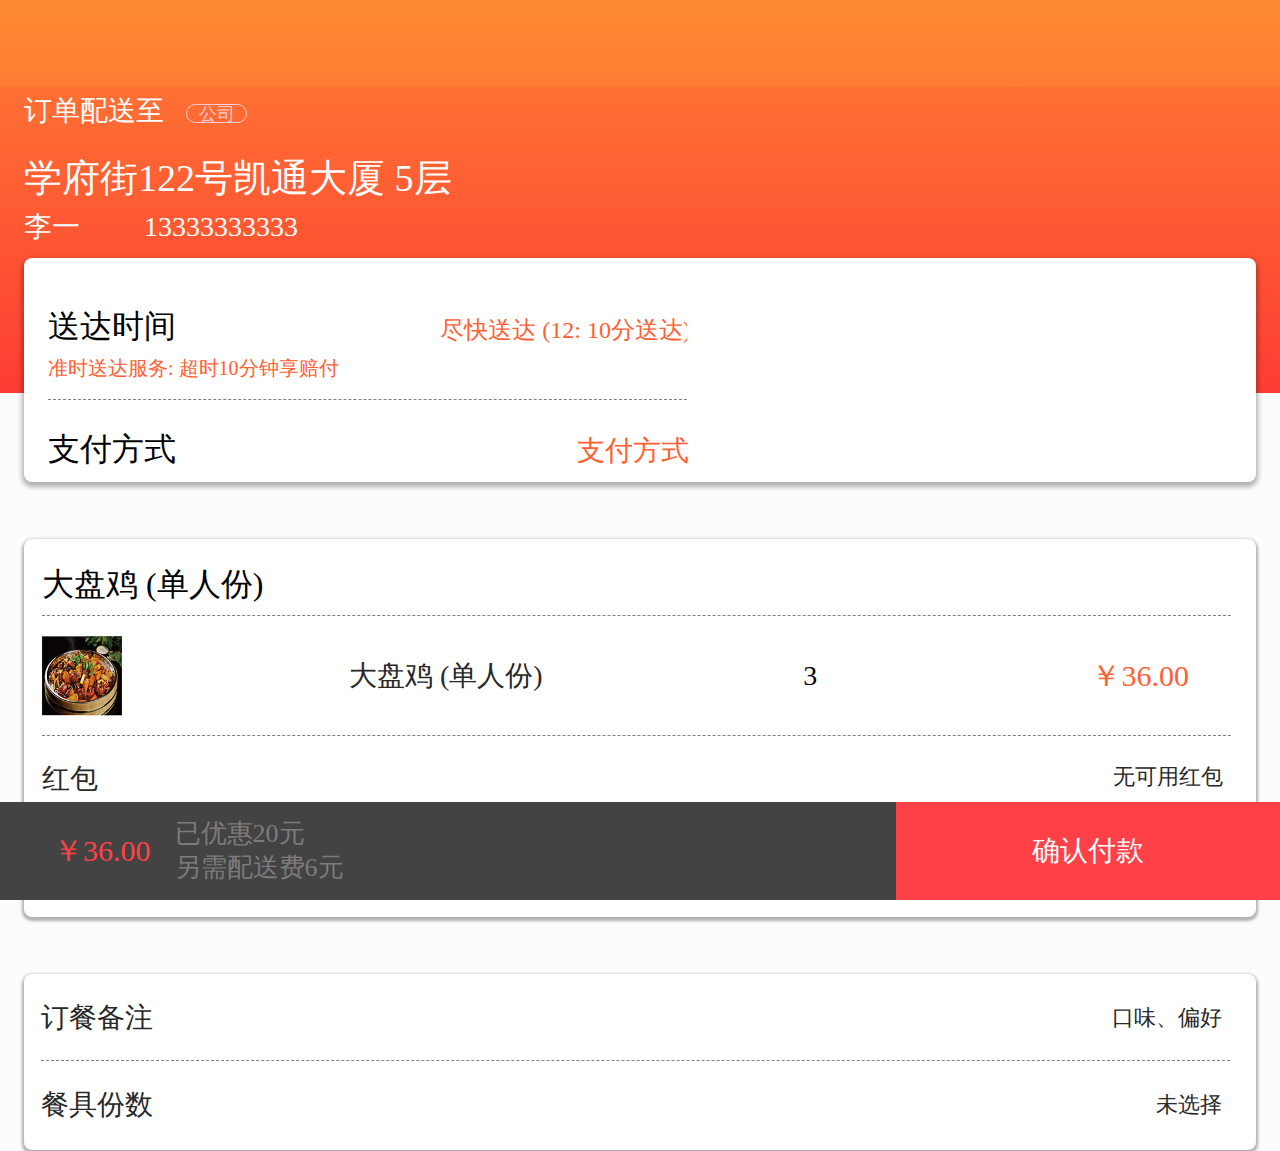
<file: pay.html>
<!DOCTYPE html>
<html lang="en">
<head>
	<meta name="viewport" content="width=device-width initial-scale=1.0, maximum-scale=1.0, user-scalable=no" />
	<link rel="stylesheet" href="http://at.alicdn.com/t/font_802793_m5qr629umu.css">
	<link rel="stylesheet" href="css/pay.css">
	<script src="js/rem.js"></script>
	<meta charset="UTF-8">
	<title>支付页面</title>
</head>
<body>
	<!-- header 开始 -->
	<header>
		<a href="store.html"><i class="iconfont icon-zuo"></i></a>
	</header>
<!-- header 结束 -->
<!-- address 开始 -->
	<section class="address">
		<div class="address_top">
			<span>订单配送至</span><span class="addressInfo">公司</span>
		</div>
		<p class="x_address">学府街122号凯通大厦 5层</p>
		<div class="userInfo">
			<span class="userName">李一</span><span class="tel">13333333333</span>
		</div>
		<!-- orderInfo 开始-->
			<section class="orderInfo">
				<div class="order_top">
					<div class="order_top_t">
						<div class="order_time">
							<span class="order_time_title">送达时间</span>
							<span class="order_will_time">尽快送达 (12: 10分送达)<i class="iconfont icon-you"></i></span>
						</div>
						<h4>准时送达服务: 超时10分钟享赔付</h4>
					</div>
					<div class="order_top_b">
						<span class="payfun">支付方式</span>
						<a href="" class="payfun1">支付方式<i class="iconfont icon-you"></i></a>
					</div>
				</div>
				<div class="order_center">
					<ul>
						<li>大盘鸡 (单人份)</li>
						<li>
							<img src="img/stor.png" alt="">
							<h2>大盘鸡 (单人份)</h2>
							<span><i class="iconfont icon-jia"></i><em>3</em></span>
							<h3>￥36.00</h3>
						</li>
						<li><span>红包</span><a href="">无可用红包<i class="iconfont icon-dayuhao"></i></a></li>
						<li><span>小计</span><span>￥36.00</span></li>
					</ul>
				</div>
				<div class="order_bottom">
					<ul>
						<li>
							<span>订餐备注</span><a href="">口味、偏好<i class="iconfont icon-dayuhao"></i></a>
						</li>
						<li>
							<span>餐具份数</span><a href="">未选择<i class="iconfont icon-dayuhao"></i></a>
						</li>
					</ul>
				</div>
			</section>
		<!-- orderInfo 结束-->
	</section>
<!-- address 结束 -->

<!-- footer 开始 -->
	<footer>
			<div class="mon_info">
				<h2>￥36.00</h2>
				<div class="mon_info_you">
					<i>已优惠20元</i>
					<i>另需配送费6元</i>
				</div>
			</div>
			<div class="go"><a href="success.html">确认付款</a></div>
	</footer>
<!-- footer 结束 -->	
</body>
</html>
</file>
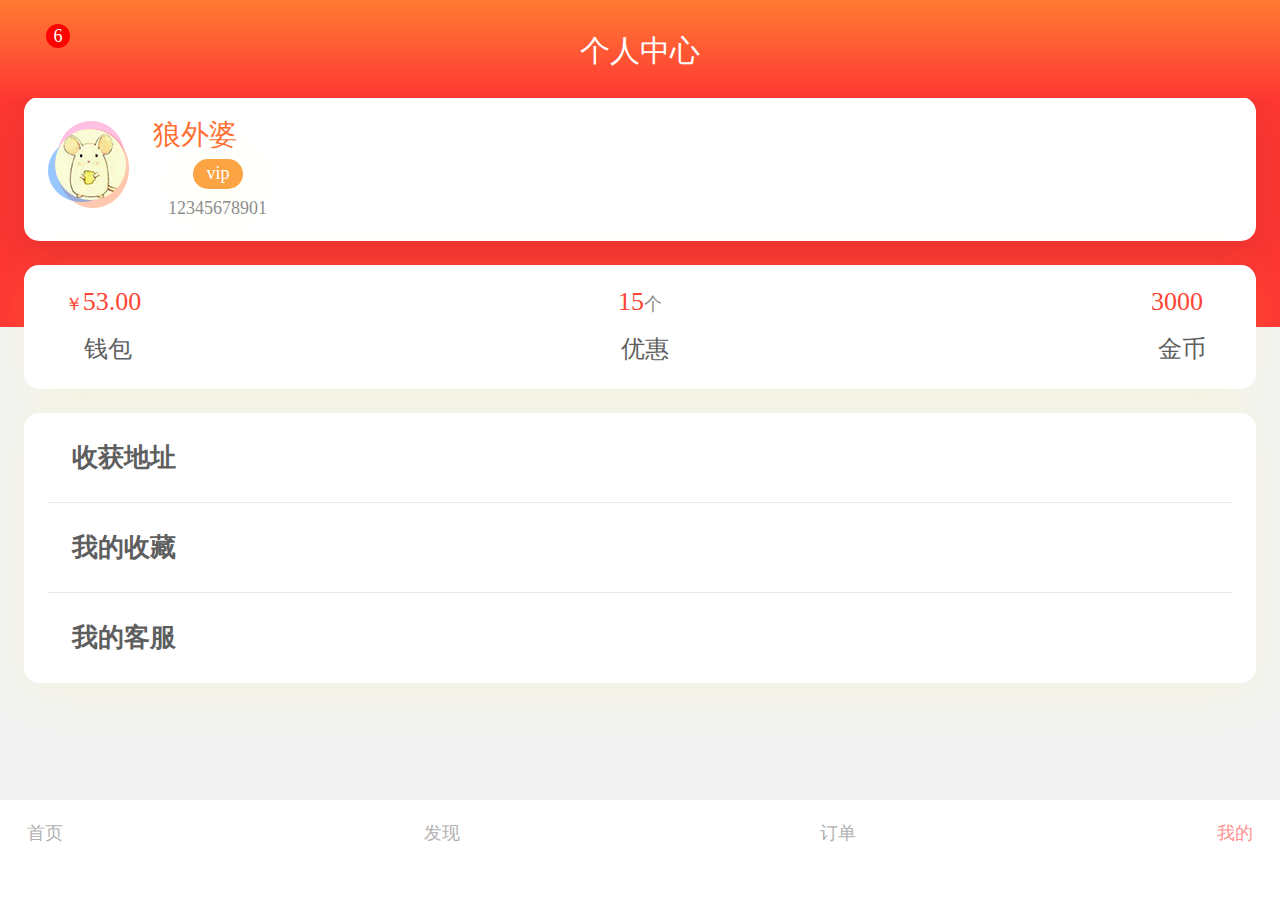
<file: personal.html>
<!DOCTYPE html>
<html lang="en">
<head>
	<meta name="viewport" content="width=device-width initial-scale=1.0, maximum-scale=1.0, user-scalable=no" />
	<meta charset="UTF-8">
	<link rel="stylesheet" href="http://at.alicdn.com/t/font_802793_2pw9wina39r.css">
	<link rel="stylesheet" href="css/foot.css">
	<link rel="stylesheet" href="css/personal.css">
	<script src="js/rem.js"></script>
	<meta charset="UTF-8">
	<title>个人中心</title>
</head>
<body>
<!-- 头部开始 -->
	<header>
		<div class="news"><a href="" class="iconfont icon-tongzhi"><i>6</i></a></div>
		<h1>个人中心</h1>
		<div class="install"><a href="" class="iconfont icon-shezhi"></a></div>
	</header>
<!-- 头部结束 -->
<!-- 个人资料开始 -->
	<section class="data">
		<div class="d-main">
			<img src="img/touxiang.png" alt="">
			<div class="d-m-right">
				<div class="d-m-r-left">
					<h1>狼外婆</h1>
					<h2>
						<div>
							<i class="iconfont icon-xiaoxingxing liang"></i>
							<i class="iconfont icon-xiaoxingxing liang"></i>
							<i class="iconfont icon-xiaoxingxing liang"></i>
							<i class="iconfont icon-xiaoxingxing liang"></i>
							<i class="iconfont icon-xiaoxingxing "></i>
						</div>
						<span>vip</span>
						<h3><i class="iconfont icon-shouji"></i>12345678901</h3>
					</h2>
				</div>
				<div class="d-m-r-right"><a href="" class="iconfont icon-you"></a></div>
			</div>
		</div>
	</section>
<!-- 个人资料结束 -->
<!-- 优惠开始 -->
	<section class="money">
		<ul class="m-main">
			<li>
				<h1>￥<i>53.00</i></h1>
				<a href=""><i class="iconfont icon-hongbao"></i><em>钱包</em></a>
			</li>
			<li>
				<h1><i>15</i><em>个</em></h1>
				<a href=""><i class="iconfont icon-hongbao"></i><em>优惠</em></a>
			</li>
			<li>
				<h1><i>3000</i></h1>
				<a href=""><i class="iconfont icon-hongbao"></i><em>金币</em></a>
			</li>
		</ul>
	</section>
<!-- 优惠结束 -->
<!-- 服务开始 -->
	<section class="service">
		<ul class="ser-main">
			<li>
				<div class="s-m-left">
					<i class="iconfont icon-dingwei"></i>
					<h4>收获地址</h4>
				</div>
				<div class="s-m-right"><a href=""><i class="iconfont icon-you"></i></a></div>
			</li>
			<li>
				<div class="s-m-left">
					<i class="iconfont icon-shoucang-copy"></i>
					<h4>我的收藏</h4>
				</div>
				<div class="s-m-right"><a href=""><i class="iconfont icon-you"></i></a></div>
			</li>
			<li>
				<div class="s-m-left">
					<i class="iconfont icon-kefu"></i>
					<h4>我的客服</h4>
				</div>
				<div class="s-m-right"><a href=""><i class="iconfont icon-you"></i></a></div>
			</li>
		</ul>
	</section>
<!-- 服务结束 -->
<!-- 底部开始 -->
	<footer>
		<ul>
			<li>
				<a href="index.html">
					<i class="iconfont icon-yemian-copy-copy"></i>
					<span>首页</span>
				</a>
			</li>
			<li>
				<a href="">
					<i class="iconfont icon-yanjing1"></i>
					<span>发现</span>
				</a>
			</li>
			<li>
				<a href="order.html">
					<i class="iconfont icon-dingdan"></i>
					<span>订单</span>
				</a>
			</li>
			<li>
				<a href="personal.html" class="f-hot">
					<i class="iconfont icon-wodeActive"></i>
					<span>我的</span>
				</a>
			</li>
		</ul>
	</footer>
	<!-- 底部结束 -->
</body>
</html>
</file>
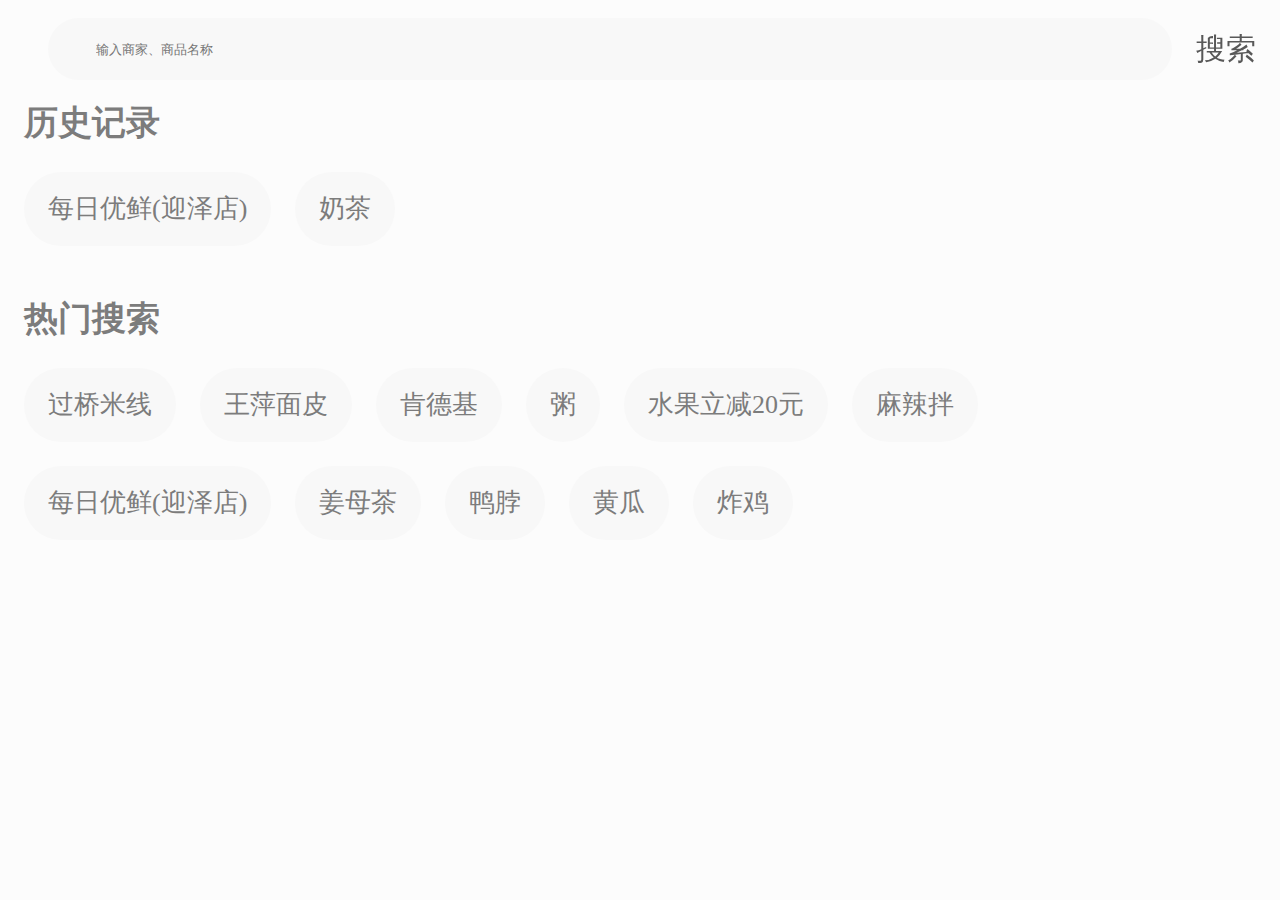
<file: search.html>
<!DOCTYPE html>
<html lang="en">
<head>
	<meta name="viewport" content="width=device-width initial-scale=1.0, maximum-scale=1.0, user-scalable=no" />
	<meta charset="UTF-8">
	<link rel="stylesheet" href="http://at.alicdn.com/t/font_802793_mpss6d3ez7i.css">
	<link rel="stylesheet" href="css/search.css">
	<script src="js/rem.js"></script>
	<meta charset="UTF-8">
	<title>搜索</title>
</head>
<body>
	<header class="food-search">
		<div class="back"><a href="index.html" class="iconfont icon-zuo"></a></div>
		<form action="">
			<div class="frame">
				<i class="iconfont icon-fangdajing"></i>
				<input type="text" placeholder="输入商家、商品名称">
			</div>
			<span><a href="">搜索</a></span>
		</form>
	</header>
	<div class="padding"></div>
	<section>
		<h1>历史记录 <i class="iconfont icon-lajiche"></i></h1>
		<ul>
			<li><a href="">每日优鲜(迎泽店)</a></li>
			<li><a href="">奶茶</a></li>
		</ul>
	</section>
	<section>
		<h1>热门搜索</h1>
		<ul>
			<li><a href="">过桥米线</a></li>
			<li><a href="">王萍面皮</a></li>
			<li><a href="">肯德基</a></li>
			<li><a href="">粥</a></li>
			<li><a href="">水果立减20元</a></li>
			<li><a href="">麻辣拌</a></li>
			<li><a href="">每日优鲜(迎泽店)</a></li>
			<li><a href="">姜母茶</a></li>
			<li><a href="">鸭脖</a></li>
			<li><a href="">黄瓜</a></li>
			<li><a href="">炸鸡</a></li>
		</ul>
	</section>
</body>
</html>
</file>
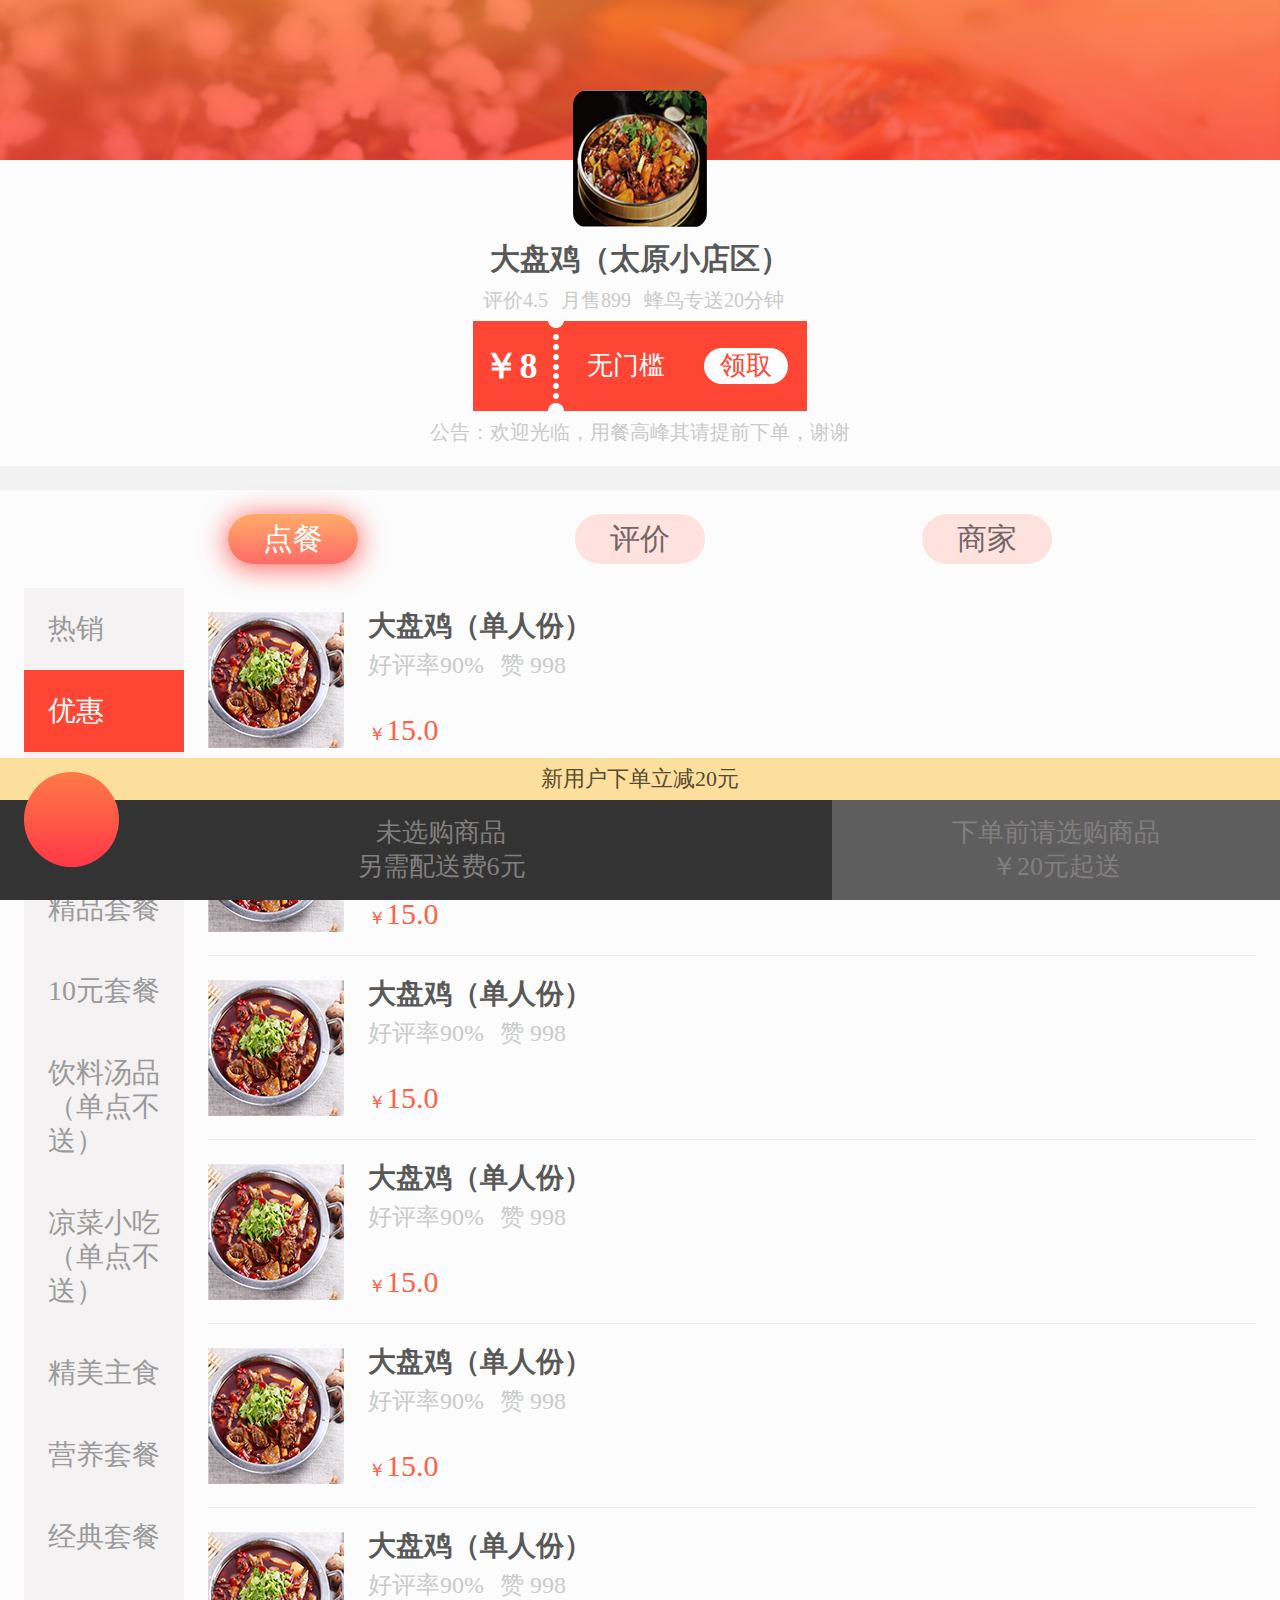
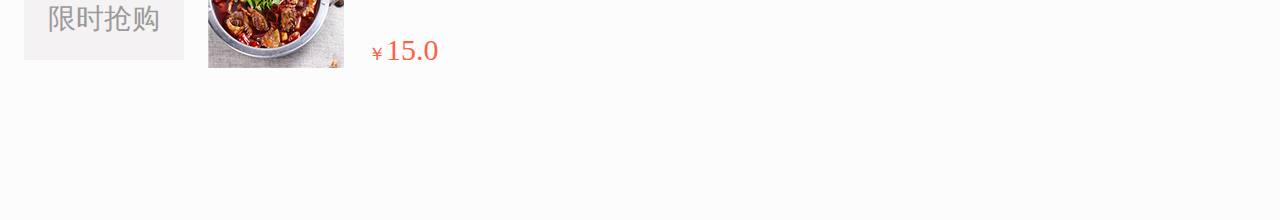
<file: store.html>
<!DOCTYPE html>
<html lang="en">
<head>
	<meta name="viewport" content="width=device-width initial-scale=1.0, maximum-scale=1.0, user-scalable=no" />
	<meta charset="UTF-8">
	<link rel="stylesheet" href="http://at.alicdn.com/t/font_802793_7ijar4o283h.css">
	<link rel="stylesheet" href="css/store.css">
	<script src="js/rem.js"></script>
	<meta charset="UTF-8">
	<title>店铺详情</title>
</head>
<body>
<!-- 头部开始 -->
	<header>
		<a href="index.html"><i class="iconfont icon-zuo"></i></a>
		<a href=""><i class="iconfont icon-fenxiang"></i></a>
	</header>
<!-- 头部结束 -->
<!-- about开始 -->
	<section class="about">
		<div class="a-img">
			<img src="img/stor.png" alt="">
		</div>
		<h1>大盘鸡（太原小店区）</h1>
		<div class="describe">
			<div class="d-son">
				评价<i>4.5</i>
			</div>
			<div class="d-son">
				月售<i>899</i>
			</div>
			<div class="d-son">
				蜂鸟专送<i>20</i>分钟
			</div>
		</div>
		<div class="money">
			<div class="m-left">￥8</div>
			<div class="m-right">
				<div class="m-r-left">无门槛</div>
				<div class="m-r-right">领取</div>
			</div>
		</div>
		<p>公告：欢迎光临，用餐高峰其请提前下单，谢谢</p>
	</section>
<!-- about结束 -->
<!-- 选项卡开始 -->
	<section class="card">
		<ul>
			<li class="c-hot">点餐</li>
			<li>评价</li>
			<li>商家</li>
		</ul>
	</section>
<!-- 选项卡结束 -->
<!-- 列表开始 -->
	<section class="list">
		<div class="xuan">
			<ul class="list-card">
				<li>热销</li>
				<li class="c-hot">优惠</li>
				<li>12元超值豪华套餐</li>
				<li>精品套餐</li>
				<li>10元套餐</li>
				<li>饮料汤品（单点不送）</li>
				<li>凉菜小吃（单点不送）</li>
				<li>精美主食</li>
				<li>营养套餐</li>
				<li>经典套餐</li>
				<li>限时抢购</li>
			</ul>
		</div>
		<div class="food-viewport">
			<ul class="list-food">
				<li>
					<a href="">
						<div class="l-f-img"><img src="img/store.png" alt=""></div>
						<div class="menu">
							<div class="menu-left">
								<h1>大盘鸡（单人份）</h1>
								<div class="pingjia">
									<i>好评率90%</i>
									<i>赞 998</i>
								</div>
								<div class="price">￥<i>15.0</i></div>
							</div>
							<div class="menu-right"><i class="iconfont icon-jia"></i></div>
						</div>
					</a>
				</li>
				<li>
					<a href="">
						<div class="l-f-img"><img src="img/store.png" alt=""></div>
						<div class="menu">
							<div class="menu-left">
								<h1>大盘鸡（单人份）</h1>
								<div class="pingjia">
									<i>好评率90%</i>
									<i>赞 998</i>
								</div>
								<div class="price">￥<i>15.0</i></div>
							</div>
							<div class="menu-right"><i class="iconfont icon-jia"></i></div>
						</div>
					</a>
				</li>
				<li>
					<a href="">
						<div class="l-f-img"><img src="img/store.png" alt=""></div>
						<div class="menu">
							<div class="menu-left">
								<h1>大盘鸡（单人份）</h1>
								<div class="pingjia">
									<i>好评率90%</i>
									<i>赞 998</i>
								</div>
								<div class="price">￥<i>15.0</i></div>
							</div>
							<div class="menu-right"><i class="iconfont icon-jia"></i></div>
						</div>
					</a>
				</li>
				<li>
					<a href="">
						<div class="l-f-img"><img src="img/store.png" alt=""></div>
						<div class="menu">
							<div class="menu-left">
								<h1>大盘鸡（单人份）</h1>
								<div class="pingjia">
									<i>好评率90%</i>
									<i>赞 998</i>
								</div>
								<div class="price">￥<i>15.0</i></div>
							</div>
							<div class="menu-right"><i class="iconfont icon-jia"></i></div>
						</div>
					</a>
				</li>
				<li>
					<a href="">
						<div class="l-f-img"><img src="img/store.png" alt=""></div>
						<div class="menu">
							<div class="menu-left">
								<h1>大盘鸡（单人份）</h1>
								<div class="pingjia">
									<i>好评率90%</i>
									<i>赞 998</i>
								</div>
								<div class="price">￥<i>15.0</i></div>
							</div>
							<div class="menu-right"><i class="iconfont icon-jia"></i></div>
						</div>
					</a>
				</li>
				<li>
					<a href="">
						<div class="l-f-img"><img src="img/store.png" alt=""></div>
						<div class="menu">
							<div class="menu-left">
								<h1>大盘鸡（单人份）</h1>
								<div class="pingjia">
									<i>好评率90%</i>
									<i>赞 998</i>
								</div>
								<div class="price">￥<i>15.0</i></div>
							</div>
							<div class="menu-right"><i class="iconfont icon-jia"></i></div>
						</div>
					</a>
				</li>
				<li>
					<a href="">
						<div class="l-f-img"><img src="img/store.png" alt=""></div>
						<div class="menu">
							<div class="menu-left">
								<h1>大盘鸡（单人份）</h1>
								<div class="pingjia">
									<i>好评率90%</i>
									<i>赞 998</i>
								</div>
								<div class="price">￥<i>15.0</i></div>
							</div>
							<div class="menu-right"><i class="iconfont icon-jia"></i></div>
						</div>
					</a>
				</li>
				<li>
					<a href="">
						<div class="l-f-img"><img src="img/store.png" alt=""></div>
						<div class="menu">
							<div class="menu-left">
								<h1>大盘鸡（单人份）</h1>
								<div class="pingjia">
									<i>好评率90%</i>
									<i>赞 998</i>
								</div>
								<div class="price">￥<i>15.0</i></div>
							</div>
							<div class="menu-right"><i class="iconfont icon-jia"></i></div>
						</div>
					</a>
				</li>
				<li>
					<a href="">
						<div class="l-f-img"><img src="img/store.png" alt=""></div>
						<div class="menu">
							<div class="menu-left">
								<h1>大盘鸡（单人份）</h1>
								<div class="pingjia">
									<i>好评率90%</i>
									<i>赞 998</i>
								</div>
								<div class="price">￥<i>15.0</i></div>
							</div>
							<div class="menu-right"><i class="iconfont icon-jia"></i></div>
						</div>
					</a>
				</li>
				<li>
					<a href="">
						<div class="l-f-img"><img src="img/store.png" alt=""></div>
						<div class="menu">
							<div class="menu-left">
								<h1>大盘鸡（单人份）</h1>
								<div class="pingjia">
									<i>好评率90%</i>
									<i>赞 998</i>
								</div>
								<div class="price">￥<i>15.0</i></div>
							</div>
							<div class="menu-right"><i class="iconfont icon-jia"></i></div>
						</div>
					</a>
				</li>
				<li>
					<a href="">
						<div class="l-f-img"><img src="img/store.png" alt=""></div>
						<div class="menu">
							<div class="menu-left">
								<h1>大盘鸡（单人份）</h1>
								<div class="pingjia">
									<i>好评率90%</i>
									<i>赞 998</i>
								</div>
								<div class="price">￥<i>15.0</i></div>
							</div>
							<div class="menu-right"><i class="iconfont icon-jia"></i></div>
						</div>
					</a>
				</li>
				<li>
					<a href="">
						<div class="l-f-img"><img src="img/store.png" alt=""></div>
						<div class="menu">
							<div class="menu-left">
								<h1>大盘鸡（单人份）</h1>
								<div class="pingjia">
									<i>好评率90%</i>
									<i>赞 998</i>
								</div>
								<div class="price">￥<i>15.0</i></div>
							</div>
							<div class="menu-right"><i class="iconfont icon-jia"></i></div>
						</div>
					</a>
				</li>
				<li>
					<a href="">
						<div class="l-f-img"><img src="img/store.png" alt=""></div>
						<div class="menu">
							<div class="menu-left">
								<h1>大盘鸡（单人份）</h1>
								<div class="pingjia">
									<i>好评率90%</i>
									<i>赞 998</i>
								</div>
								<div class="price">￥<i>15.0</i></div>
							</div>
							<div class="menu-right"><i class="iconfont icon-jia"></i></div>
						</div>
					</a>
				</li>
			</ul>
		</div>
	</section>
<!-- 列表结束 -->
<!-- 底部开始 -->
	<footer class="shopping">
		<div class="s-top">新用户下单立减20元</div>
		<div class="s-bottom">
			<div class="s-b-left">
				<h1>未选购商品</h1>
				<h1>另需配送费6元</h1>
			</div>
			<div class="s-b-right">
				<a href="">
					<h1>下单前请选购商品</h1>
					<h1>￥20元起送</h1>
				</a>
			</div>
		</div>
		<div class="car"><i class="iconfont icon-gouwuche"></i></div>
	</footer>
<!-- 底部结束 -->
</body>
</html>
</file>
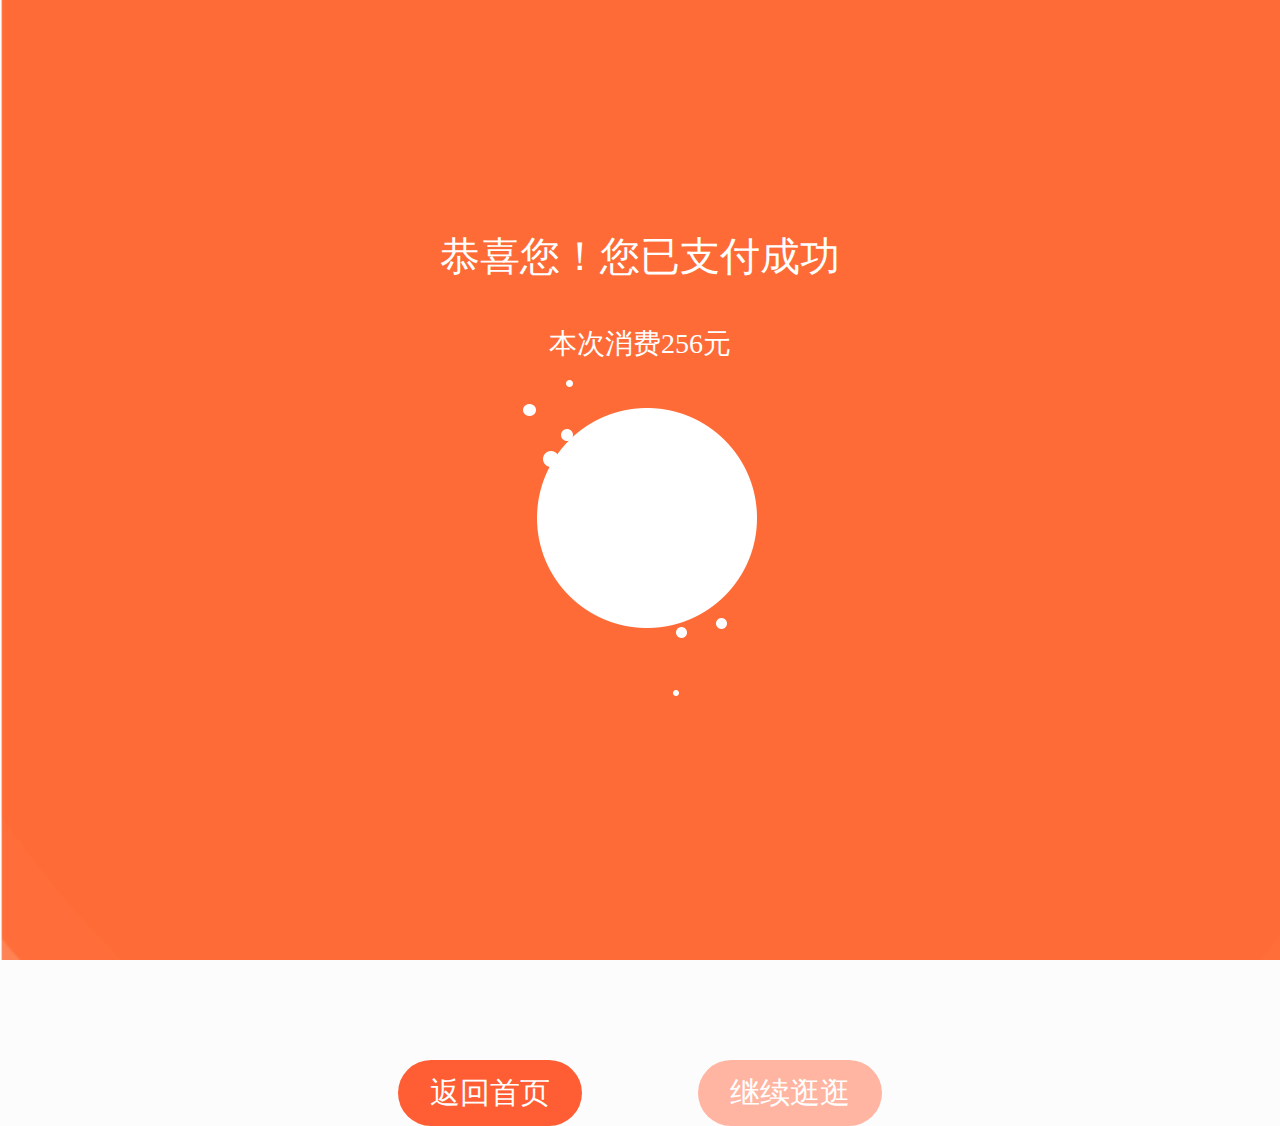
<file: success.html>
<!DOCTYPE html>
<html lang="en">
<head>
	<meta name="viewport" content="width=device-width initial-scale=1.0, maximum-scale=1.0, user-scalable=no" />
	<meta charset="UTF-8">
	<link rel="stylesheet" href="http://at.alicdn.com/t/font_802793_8uaa9w582l5.css">
	<link rel="stylesheet" href="css/success.css">
	<script src="js/rem.js"></script>
	<meta charset="UTF-8">
	<title>支付成功</title>
</head>
<body>
	<section class="bg">
		<h1>恭喜您！您已支付成功</h1>
		<h2>本次消费<i>256</i>元</h2>
		<div class="succedd-bg">
			<i class="iconfont icon-dui"></i>
		</div>
	</section>
	<section class="button">
		<div class="index">
			<a href="index.html">返回首页</a>
		</div>
		<div class="next">
			<a href="store.html">继续逛逛</a>
		</div>
	</section>
</body>
</html>
</file>
<file: css/foot.css>
/*
* @Author: Administrator
* @Date:   2018-08-22 22:56:14
* @Last Modified by:   Administrator
* @Last Modified time: 2018-08-22 22:56:55
*/
/* 底部开始 */
footer{
	width: 100%;
	height: 1rem;
	padding: 0 .24rem;
	position: fixed;
	bottom: 0;
	left: 0;
	background: #fff;
}
footer ul{
	width: 100%;
	height: 1rem;
	display: flex;
	justify-content: space-between;
	align-items: center;
}
footer ul li{
	width: .9rem;
	height: .6rem;
}
footer ul li a{
	display: block;
	width: .9rem;
	height: .6rem;
	text-align: center;
	color: #b1b1b1;
}
footer ul li a.f-hot{
	color: #ff9191;
}
footer ul li a i{
	display: block;
	font-size: .20rem;
}
footer ul li a span{
	display: block;
	font-size: .18rem;
	line-height: .26rem;
}
/* 底部结束 */
</file>
<file: css/index.css>
/*
* @Author: Administrator
* @Date:   2018-08-21 16:53:28
* @Last Modified by:   Administrator
* @Last Modified time: 2018-08-24 08:48:44
*/
@import url('base.css');
/* 头部开始 */
header{
	width: 100%;
	height: .98rem;
	background-image: -webkit-linear-gradient(#ff7b33, #ff3833);
	background-image: -o-linear-gradient(#ff7b33, #ff3833);
	background-image: linear-gradient(#ff7b33, #ff3833);
	display: flex;
	justify-content: space-between;
	align-items: center;
	padding: 0 .24rem;
}
.position{
	color: #fff;
	font-size: .16rem;
}
.position i{
	color: #fff;
	font-size: .16rem;
	margin-right: .04rem;
}
.search{
	width: 5.20rem;
	height: .5rem;
	background: #fff;
	border-radius: .25rem;
}
.search a{
	display: block;
	width: 100%;
	height: 100%;
	background: #fff;
	border-radius: .25rem;
	font-size: .22rem;
	text-indent: 2em;
	line-height: .5rem;
	color: #8e8e8e;
}
.search a i{
	float: right;
	font-size: .26rem;
	margin-right: .2rem;
}
/* 头部结束 */
/* banner开始 */
/* banner结束 */
.banner{
	width: 100%;
	height: 4.48rem;
	padding: .24rem;
	position: relative;
}
.banner .banner-main{
	width: 100%;
	height: 4rem;
	position: relative;
	border-radius: .15rem;
	box-shadow: 0 .1rem .5rem .01rem rgba(0, 0, 0, .1);
}
.banner .banner-main li,.banner .banner-main li a,.banner .banner-main li a img{
	display: block;
	width: 100%;
	height: 100%;
	border-radius: .15rem;
}
.banner .banner-main li{
	width: 100%;
	height: 4rem;
	position: absolute;
	top: 0;
	left: 0;
}
.banner .point{
	width: 1.60rem;
	height: .1rem;
	position: absolute;
	left: 0;
	right: 0;
	margin-left: auto;
	margin-right: auto;
	bottom: .44rem;
	display: flex;
	justify-content: space-between;
}
.banner .point li,.banner .point li a{
	display: block;
	width: .4rem;
	height: 100%;
	border-radius: .05rem;
}
.banner .point li{
	background: #fff;
	opacity: .5;
}
.banner .point li.hot{
	background: #ff7547;
}
/* swipe开始 */
.swipe{
	width:100%;
	height: 4.1rem;
	padding: 0 .24rem;
}
.s-main{
	width: 100%;
	height: 1.9rem;
	display: flex;
	flex-wrap: wrap;
	justify-content: space-between;
	align-content: space-between;
}
.s-main li,.s-main li a{
	display: block;
	width: 1.37rem;
	height: 1.6rem;
	text-align: center;
}
.s-main li a img{
	display: block;
	width: 1.37rem;
	height: 1.37rem;
}
.s-main li a h1{
	font-size: .22rem;
	color: #686868;
}
.w-point{
	width: 1.75rem;
	height: .06rem;
	margin: .10rem auto;
	display: flex;
	justify-content: space-between;
}
.w-point li,.w-point li a{
	display: block;
	width: .68rem;
	height: 100%;
	border-radius: .03rem;
}
.w-point li{
	border: 1px solid #ffba35;
}
.w-point li.w-hot{
	background: #ffba35;
}
/* swipe结束 */
/* 商家推荐开始 */
.business{
	width: 100%;
	height: 1.2rem;
	padding: .14rem .24rem;
}
.business h1{
	text-align: center;
	line-height: .40rem;
	font-size: .22rem;
	display: flex;
	justify-content: center;
	align-items: center;
}
.business h1 img{
	display: block;
	width: 1.32rem;
	height: .14rem;
	margin: 0 .2rem;
}
.nav{
	width: 100%;
	height: .42rem;
	display: flex;
	justify-content: space-between;
	align-items: center;
}
.nav li{
	font-size: .2rem;
	color: #6e6e6e;
	line-height: .42rem;
}
.nav li i{
	font-size: .2rem;
}
/* 商家推荐结束 */
.store{
	width: 100%;
	height: 11rem;
	background: #efecee;
	padding: .24rem .24rem 0;
	margin-bottom: 1rem;
	overflow: hidden;
	overflow-y: auto;
}
.store-list{
	width: 100%;
}
.store-list li{
	width: 100%;
	height: 2.24rem;
	border-radius: .15rem;
	margin-bottom: .24rem;
	background: #fff;
	box-shadow: 0 .1rem .5rem .01rem rgba(0, 0, 0, .1);
}
.store-list li a{
	display: block;
	width: 100%;
	height: 2.24rem;
	padding: .24rem;
	display: flex;
	justify-content: space-between;
}
.store-list li a img{
	width: 1.35rem;
	height: 1.35rem;
	float: left;
}
.s-right{
	float: left;
	height: 100%;
	margin-left: .24rem;
	width: 4.9rem;
	display: flex;
	flex-direction: column;
	justify-content: space-between;
	flex-grow: 1;
}
.s-right h1{
	font-size: .24rem;
	color: #585858;
	font-weight: 700;
}
.s-right div.pj:after{
	content: "";
	width: 0;
	height: 0;
	line-height: 0;
	display: block;
	clear: both;
}
.s-right .pj .star{
	width: 1.22rem;
	height: .29rem;
	position: relative;
	float: left;
}
.s-right .pj .star div{
	width: 100%;
	height: 100%;
	position: absolute;
	top: 0;
	left: 0;
	overflow: hidden;
}
.s-right .pj .star div img{
	width: 1.22rem;
	height: .29rem;
}
.s-right div.pj em{
	display: block;
	float: left;
	margin-left: .16rem;
	font-size: .18rem;
	color: #a1a1a1;
}
.s-right div.pj s{
	display: block;
	float: left;
	text-decoration: none;
	margin-left: .16rem;
	font-size: .18rem;
	color: #a1a1a1;
	float: right;
}
.s-right h3:after{
	content: "";
	width: 0;
	height: 0;
	line-height: 0;
	display: block;
	clear: both;
}
.s-right h3 i{
	display: block;
	float: left;
	font-size: .18rem;
	color: #a1a1a1;
}
.s-right h3 em{
	display: block;
	float: left;
	margin-left: .2rem;
	font-size: .18rem;
	color: #a1a1a1;
}
.s-right h4:after{
	content: "";
	width: 0;
	height: 0;
	line-height: 0;
	display: block;
	clear: both;
}
.s-right h4 span{
	display: block;
	width: .6rem;
	height: .26rem;
	background: #ffa0da;
	text-align: center;
	line-height: .26rem;
	font-size: .18rem;
	color: #83506f;
	float: left;
	margin-right: .3rem;
}
.s-right h4 i{
	display: block;
	float: left;
	font-size: .18rem;
	color: #a1a1a1;
}
.s-right h5:after{
	content: "";
	width: 0;
	height: 0;
	line-height: 0;
	display: block;
	clear: both;
}
.s-right h5 span{
	display: block;
	width: .6rem;
	height: .26rem;
	background: #a0f7ff;
	text-align: center;
	line-height: .26rem;
	font-size: .18rem;
	color: #83506f;
	float: left;
	margin-right: .3rem;
}
.s-right h5 i{
	display: block;
	float: left;
	font-size: .18rem;
	color: #a1a1a1;
}
</file>
<file: css/food.css>
/*
* @Author: Administrator
* @Date:   2018-08-23 21:17:41
* @Last Modified by:   Administrator
* @Last Modified time: 2018-08-24 08:47:25
*/
@import url('base.css');
body{
	background: #fff;
}
/* 头部开始 */
header{
	width: 100%;
	height: .98rem;
	background-image: -webkit-linear-gradient(#ff7b33, #ff3833);
	background-image: -o-linear-gradient(#ff7b33, #ff3833);
	background-image: linear-gradient(#ff7b33, #ff3833);
	position: fixed;
	top: 0;
	left: 0;
	padding: .24rem;
	display: flex;
	justify-content: space-between;
	font-size: .3rem;
	line-height: .53rem;
	color: #fff;
}
header div{
	width: .50rem;
	height: 100%;
}
header div a{
	display: block;
	width: 100%;
	height: 100%;
	font-size: .3rem;
	line-height: .53rem;
	color: #fff;
}
/* header结束 */
/* 滑动开始 */
.nav{
	width: 100%;
	height: .8rem;
	background: #ff3833;
	position: fixed;
	top: .98rem;
	left: 0;
	padding: 0 0 0 .24rem;
	display: flex;
	justify-content: space-between;
}
.n-wrap{
	width: 7.02rem;
	height: 100%;
	flex-grow: 1;
	overflow: hidden;
}
.n-w-list{
	height: 100%;
	display: flex;
	align-items: center;
	white-space: nowrap;
	overflow-x: auto; 
}
.n-w-list li{
	display: inline-block;
	font-size: .26rem;
	color: rgba(255, 255, 255, .7);
	margin-right: .5rem;
	line-height: .5rem;
}
.n-w-list li.n-hot{
	border-bottom: .03rem solid #fff;
	color: #fff;
}
.n-right{
	width: .9rem;
	height: 100%;
	background: #ff3833;
}
.n-right i{
	display: block;
	width: 100%;
	line-height: .8rem;
	text-align: center;
	color: #fff;
}
/* 滑动结束 */
/* 选择开始 */
.filter-header{
	width: 100%;
	height: .6rem;
	padding: 0 .24rem;
	display: flex;
	justify-content: space-between;
	align-items: center;
	margin-top: 1.78rem;
	border-bottom: .01rem solid #f3f3f3;
}
.filter-header li{
	font-size: .2rem;
	color: #6e6e6e;
	line-height: .6rem;
	list-style: none;
}
.filter-header li i{
	font-size: .2rem;
}
/* 选择结束 */
/* 商家推荐结束 */
.store{
	width: 100%;
	height: 10.96rem;
	background: #efecee;
	padding: .24rem .24rem 0;
	margin-bottom: 1rem;
	overflow: hidden;
	overflow-y: auto;
	margin-bottom: 0;
}
.store-list{
	width: 100%;
}
.store-list li{
	width: 100%;
	height: 3rem;
	border-radius: .15rem;
	margin-bottom: .24rem;
	background: #fff;
	box-shadow: 0 .1rem .5rem .01rem rgba(0, 0, 0, .1);
}
.store-list li a{
	display: block;
	width: 100%;
	height: 100%;
	padding: .24rem;
	display: flex;
	justify-content: space-between;
}
.store-list li a img{
	width: 1.35rem;
	height: 1.35rem;
	float: left;
}
.s-right{
	float: left;
	height: 100%;
	margin-left: .24rem;
	width: 4.9rem;
	display: flex;
	flex-direction: column;
	justify-content: space-between;
	flex-grow: 1;
}
.s-right h1{
	font-size: .24rem;
	color: #585858;
	font-weight: 700;
}
.s-right div.pj:after{
	content: "";
	width: 0;
	height: 0;
	line-height: 0;
	display: block;
	clear: both;
}
.s-right .pj .star{
	width: 1.22rem;
	height: .29rem;
	position: relative;
	float: left;
}
.s-right .pj .star div{
	width: 100%;
	height: 100%;
	position: absolute;
	top: 0;
	left: 0;
	overflow: hidden;
}
.s-right .pj .star div img{
	width: 1.22rem;
	height: .29rem;
}
.s-right div.pj em{
	display: block;
	float: left;
	margin-left: .16rem;
	font-size: .18rem;
	color: #a1a1a1;
}
.s-right div.pj s{
	display: block;
	float: left;
	text-decoration: none;
	margin-left: .16rem;
	font-size: .18rem;
	color: #a1a1a1;
	float: right;
}
.s-right h3:after{
	content: "";
	width: 0;
	height: 0;
	line-height: 0;
	display: block;
	clear: both;
}
.s-right h3 i{
	display: block;
	float: left;
	font-size: .18rem;
	color: #a1a1a1;
}
.s-right h3 em{
	display: block;
	float: left;
	margin-left: .2rem;
	font-size: .18rem;
	color: #a1a1a1;
}
.s-right h4:after{
	content: "";
	width: 0;
	height: 0;
	line-height: 0;
	display: block;
	clear: both;
}
.s-right h4 span{
	display: block;
	width: .6rem;
	height: .26rem;
	background: #ffa0da;
	text-align: center;
	line-height: .26rem;
	font-size: .18rem;
	color: #83506f;
	float: left;
	margin-right: .3rem;
}
.s-right h4 i{
	display: block;
	float: left;
	font-size: .18rem;
	color: #a1a1a1;
}
.s-right h5:after{
	content: "";
	width: 0;
	height: 0;
	line-height: 0;
	display: block;
	clear: both;
}
.s-right h5 span{
	display: block;
	width: .6rem;
	height: .26rem;
	background: #a0f7ff;
	text-align: center;
	line-height: .26rem;
	font-size: .18rem;
	color: #83506f;
	float: left;
	margin-right: .3rem;
}
.s-right h5 i{
	display: block;
	float: left;
	font-size: .18rem;
	color: #a1a1a1;
}
</file>
<file: css/foodtype.css>
@import url('base.css');
header{
	width: 100%;
	height: 4rem;
	background: url('../img/foodtype.png') no-repeat center/cover;
	display: flex;
	justify-content: flex-end;
	padding: .24rem;
	align-items: flex-start;
}
header a{
	display: block;
	color: #fff;
	font-size: .34rem;
}
.describe{
	width: 100%;
	padding: .24rem;
}
.describe h1{
	width: 2.40rem;
	font-size: .3rem;
	line-height: .5rem;
	color: #ff5a47;
	border-bottom: 3px dotted #666666;
}
.describe h2{
	font-size: .18rem;
	line-height:.42rem;
	color: #585858;
}
.price{
	width: 100%;
	height: .70rem;
	display: flex;
	justify-content: space-between;
}
.p-left{
	width: 4.5rem;
	height: 100%;
}
.star{
	width: 2.47rem;
	height: .3rem;
	position: relative;
	float: left;
}
.star-gray{
	width: 100%;
	height: 100%;
	position: absolute;
	top: 0;
	left: 0;
}
.star-yellow{
	height: .3rem;
	position: relative;
	overflow: hidden;
}
.star-yellow img{
	width: 2.47rem;
}
.p-left span{
	display: block;
	width: .5rem;
	height: .3rem;
	border-radius: .13rem;
	border: .01rem solid #ff5a47;
	font-size: .14rem;
	color: #ff5a47;
	line-height: .26rem;
	text-align: center;
	float: left;
	margin-left: .24rem;
}
.p-left h4{
	float: left;
	width: 100%;
	font-size: .14rem;
	line-height: .5rem;
	color: #ff5a47;
}
.p-left h4 i{
	font-size: .3rem;
	font-weight: 700;
}
.p-right{
	width: .6rem;
	height: 100%;
}
.p-right i{
	display: block;
	font-size: .5rem;
	line-height: .7rem;
	color: #ff4447;
	text-align: right;
}
.describe p{
	margin-top: .24rem;
	color: #a3a3a3;
	line-height: .34rem;
	font-size: .18rem;
}
.pingjia{
	font-size: .18rem;
	color: #acacac;
	line-height: .4rem;
}
/* 推荐开始 */
.tuijian{
	width: 100%;
	height: 12rem;
	background: #f2eff0;
	padding: 0 .24rem;
	margin-bottom: 1.42rem;
}
.tui-top{
	width: 100%;
	height: .74rem;
	display: flex;
	justify-content: center;
	align-items: center;
	overflow: hidden;
}
.tui-top img{
	display: block;
	width: 1.32rem;
	height: .14rem;
	margin: 0 .24rem;
}
.tui-top span{
	display: block;
	font-size: .28rem;
}
.tui-bottom{
	width: 100%;
	height: 11.26rem;
	overflow: hidden;
	overflow-y: auto;
}
.tui-bottom ul{
	width: 100%;
	display: flex;
	flex-wrap: wrap;
	justify-content: space-between;
}
.tui-bottom ul li{
	margin-top: .24rem;
	width: 3.4rem;
	height: 3.7rem;
	background: #fff;
	padding: 0 .24rem;
}
.tui-bottom ul li a{
	display: block;
	width: 100%;
	height: 100%;
}
.tui-bottom ul li img{
	width: 100%;
	height: auto;
	display: block;
}
.first{
	width: 100%;
	height: .68rem;
	display: flex;
	justify-content: space-between;
}
.tui-bottom ul li .first h1{
	font-size: .28rem;
	color: #585858;
	line-height: .68rem;
	font-weight: 700;
}
.tui-bottom ul li .first .select{
	width: 1.2rem;
	height: .68rem;
	display: flex;
	justify-content: space-between;
	align-items: center;
}
.tui-bottom ul li .first .select i{
	font-size: .34rem;
	color: #ffaba3;
}
.tui-bottom ul li .first .select i.jia{
	color: #ff5f47;
}
.tui-bottom ul li .first .select span{
	font-size: .34rem;
	color: #c5c5c5;
}
.manjian{
	width: 100%;
	height: .3rem;
	display: flex;
}
.manjian span{
	display: block;
	width: .6rem;
	height: 100%;
	font-size: .24rem;
	background: #ffa0da;
	text-align: center;
	line-height: .3rem;
	color: #83506f;
}
.manjian p{
	width: 2.2rem;
	height: 100%;
	font-size: .24rem;
	color: #9e9e9e;
	white-space: nowrap;
	overflow: hidden;
	text-overflow: ellipsis;
	text-indent: .5em;
}
.last{
	font-size: .18rem;
	color: #ff4533;
	display: flex;
	line-height: .6rem;
}
.last h1 i{
	font-size: .3rem;
	line-height: .6rem
}
.last s{
	color: #bcbaba;
	margin-left: .24rem;
}
/* 推荐结束 */
/* 底部开始 */
.shopping{
	width: 100%;
	height: 1.42rem;
	background: skyblue;
	position: fixed;
	left: 0;
	bottom: 0;
}
.s-top{
	width: 100%;
	height: .42rem;
	background: #fcde9d;
	color: #574b33;
	text-align: center;
	line-height: .42rem;
	font-size: .22rem;
}
.s-bottom{
	width: 100%;
	height: 1rem;
	display: flex;
	justify-content: space-between;
}
.s-b-left{
	width: 65%;
	height: 100%;
	background: #333333;
	display: flex;
	flex-direction: column;
	justify-content: center;
	padding-left: .5rem;
}
.s-b-left h1{
	font-size: .26rem;
	color: #827f7f;
	line-height: .34rem;
	text-align: center;
}
.s-b-right{
	width: 35%;
	height: 100%;
	background: #5f5e5e;
}
.s-b-right a{
	display: block;
	width: 100%;
	height: 100%;
	display: flex;
	flex-direction: column;
	justify-content: center;
}
.s-b-right h1{
	font-size: .26rem;
	color: #827f7f;
	line-height: .34rem;
	text-align: center;
}
.car{
	width: .95rem;
	height: .95rem;
	border-radius: 50%;
	background: -webkit-linear-gradient(#ff7a47, #ff3747);
	background: -o-linear-gradient(#ff7a47, #ff3747);
	background: linear-gradient(#ff7a47, #ff3747);
	position: absolute;
	top: .14rem;
	left: .24rem;
}
.car i{
	display: block;
	width: 100%;
	height: 100%;
	border-radius: 50%;
	color: #fff;
	font-size: .46rem;
	text-align: center;
	line-height: .95rem;
}
/* 底部结束
</file>
<file: css/order.css>
/*
* @Author: Administrator
* @Date:   2018-08-22 21:39:41
* @Last Modified by:   Administrator
* @Last Modified time: 2018-08-23 14:56:02
*/
@import url('base.css');
body{
	background: #f3f3f3;
}
/* 头部开始 */
header{
	width: 100%;
	height: .98rem;
	background-image: -webkit-linear-gradient(#ff7b33, #ff3833);
	background-image: -o-linear-gradient(#ff7b33, #ff3833);
	background-image: linear-gradient(#ff7b33, #ff3833);
	font-size: .32rem;
	line-height: .98rem;
	color: #fff;
	text-align: center;
	position: fixed;
	top: 0;
	left: 0;
}
/* 头部结束 */
/* 订单开始 */
section{
	width: 100%;
	padding: .24rem;
	margin-top: .98rem;
}
.list{
	width: 100%;
}
.list li{
	width: 100%;
	height: 2.26rem;
	background: #fff;
	border-radius: .15rem;
	margin-bottom: .24rem;
	box-shadow: 0 .1rem .5rem .01rem rgba(0, 0, 0, .1);
}
.list li .l-order{
	display: block;
	width: 100%;
	height: 100%;
	padding: .24rem;
	display: flex;
	justify-content: space-between;
}
.list li .l-order img{
	display: block;
	width: 1.47rem;
	height: 1.35rem;
	margin-right: .24rem;
}
.l-o-right{
	width: 4.8rem;
	height: 100%;
	display: flex;
	justify-content: space-between;
	flex-grow: 1;
}
.l-o-r-left{
	width: 3rem;
	height: 100%;
	display: flex;
	flex-direction: column;
	justify-content: space-between;
}
.l-o-r-left h1{
	width: 100%;
	font-size: .24rem;
	color: #585858;
	white-space: nowrap;
	overflow: hidden;
	text-overflow: ellipsis;
	font-weight: 700;
}
.l-o-r-left h2:after{
	content: "";
	width: 0;
	height: 0;
	line-height: 0;
	display: block;
	clear: both;
}
.l-o-r-left h2 i{
	display: block;
	float: left;
	font-size: .26rem;
	color: #ffb22c;
}
.l-o-r-left h3{
	font-size: .14rem;
	color: #8d8d8d;
}
.l-o-r-left h4:after{
	content: "";
	display: block;
	width: 0;
	height: 0;
	line-height: 0;
	clear: both;
}
.l-o-r-left h4{
	display: flex;
	justify-content: space-between;
}
.l-o-r-left h4 button{
	width: 1.2rem;
	height: .5rem;
	border-radius: .25rem;
	text-align: center;
	line-height: .5rem;
	color: #fff;
	font-size: .18rem;
	padding: 0;
	border: none;
	float: left;
}
.l-o-r-left h4 button.more{
	background: #fd4c46;
}
.l-o-r-left h4 button.pj{
	background: #fbb033;
}
.l-o-r-right{
	width: 1.3rem;
	height: 1.1rem;
	display: flex;
	flex-direction: column;
	justify-content: space-between;
}
.l-o-r-right i{
	display: block;
	font-size: .2rem;
	color: #bdbdbd;
	line-height: .5rem;
}
.l-o-r-right h6{
	display: block;
	font-size: .14rem;
	color: #ff4433;
}
.l-o-r-right h6 em{
	font-size: .26rem;
}
/* 订单结束 */
</file>
<file: css/pay.css>
/*
* @Author: Administrator
* @Date:   2018-08-27 10:01:28
* @Last Modified by:   Administrator
* @Last Modified time: 2018-08-27 11:54:55
*/
@import url(base.css);
/*header 开始*/
header{
	padding: 0.15rem 0.34rem;
	box-sizing: border-box;
	width: 100%;
	height: 0.87rem;
	background: -webkit-linear-gradient(#ff8a33, #ff7d33);
	background: -o-linear-gradient(#ff8a33, #ff7d33);
	background: linear-gradient(#ff8a33, #ff7d33);
	position: fixed;
	top: 0;
	left: 0;
	z-index: 999;
}
header>a>i{
	display: block;
	color: #fff;
}
/*header 结束*/
/* address 开始*/
.address{
	margin-top: 0.86rem;
	width: 100%;
	height: 3.07rem;
	background: -webkit-linear-gradient(#ff7033, #fd3c33);
	background: -o-linear-gradient(#ff7033, #fd3c33);
	background: linear-gradient(#ff7033, #fd3c33);
	position: relative;
	padding: 0 .24rem;
	box-sizing: border-box;
}
.address .address_top{
	width: 2.29rem;
	height: 0.5rem;
	line-height: 0.5rem;
	font-size: 0.28rem;
	color: #fff;
	margin-bottom: 0.15rem;
}
.address .address_top .addressInfo{
	display: inline-block;
	width: 0.61rem;
	height: 0.19rem;
	line-height: 0.19rem;
	font-size: 0.18rem;
	text-align: center;
	border-radius: 0.1rem;
	border: 0.01rem solid #f9ced6;
	color: #f9ced6;
	margin-left: 0.22rem;
}
.address .x_address{
	height: 0.54rem;
	line-height: 0.54rem;
	font-size: 0.38rem;
	color: #fff;
}
.address .userInfo{
	height: 0.44rem;
	line-height: 0.44rem;
	color: #fff;
	font-size: 0.28rem;
}
.address .userInfo .userName{
	margin-right: 0.64rem;
}
/* orderInfo 开始 */
.orderInfo{
	width: 100%;
	height: 8.92rem;
	/* background: red; */       
	position: absolute;
	top: 1.72rem;
	/* bottom: 1.36rem; */
	left: 0;
	right: 0;
	margin-left:auto ;
	margin-right: auto;
	display: flex;
	flex-wrap: wrap;
	align-content: space-between;
	padding: 0 .24rem;
}
.orderInfo .order_top{
	flex-shrink: 0;
	height: 2.24rem;
	width: 100%;
	background: #fff;
	border-radius: 0.08rem;
	box-shadow: 0 0.03rem 0.05rem 0.02rem rgba(0, 0, 0, 0.3);
	padding: 0.24rem 0.24rem;
	box-sizing: border-box;
}
.orderInfo .order_top .order_top_t{
	width: 6.39rem;
	height: 1.18rem;
	border-bottom: 0.01rem dashed #808080;
	overflow: hidden;
	/* margin-bottom: 0.24rem; */
}
.orderInfo .order_top .order_top_t>h4{
	font-size: 0.2rem;
	color: #ff6033;
}
.order_top_t .order_time{
	margin-top: 0.28rem;
	margin-bottom: 0.16rem;
	width: 6.43rem;
	height: 0.32rem;
	line-height: 0.32rem;
	display: flex;
	justify-content: space-between;
}
.order_top_t .order_time .order_time_title{
	display: block;
	font-size: 0.32rem;
	color: #000;
}
.order_top_t .order_time .order_will_time{
	display: block;
	font-size: 0.24rem;
	color: #ff6033;
}
.order_top_t .order_time .order_will_time>i{
	color: #666;
	font-size: .32rem;
	line-height: .34rem;
}
.orderInfo .order_top .order_top_b{
	width: 6.41rem;
	height: 0.65rem;
	display: flex;
	justify-content: space-between;
	align-items: flex-end;
}
.orderInfo .order_top .order_top_b .payfun{
	display: block;
	font-size: 0.32rem;
}
.orderInfo .order_top .order_top_b .payfun1{
	display: block;
	font-size: 0.28rem;
	color: #ff6033;
}
.orderInfo .order_top .order_top_b .payfun1>i{
	color: #666;
}
.orderInfo .order_center{
	flex-shrink: 0;
	height: 3.78rem;
	width: 100%;
	background: #fff;
	border-radius: 0.08rem;
	box-shadow: 0 0.02rem 0.03rem 0.02rem rgba(0, 0, 0, 0.3);
	padding: 0.13rem 0.25rem 0 0.18rem;
	box-sizing: border-box;
}
.orderInfo .order_center>ul{
	width: 100%;
	height: 100%;
}
.orderInfo .order_center>ul>li{
	width: 100%;
	height: 0.64rem;
	border-bottom: 0.01rem dashed #808080;
}
.orderInfo .order_center>ul>li:first-child{
	font-size: 0.32rem;
	color: #000;
	line-height: 0.64rem;
}
.orderInfo .order_center>ul>li:nth-child(2){
	padding-right: 0.42rem;
	box-sizing: border-box;
	height:1.2rem;
	display: flex;
	justify-content: space-between;
	align-items: center;
}
.orderInfo .order_center>ul>li:nth-child(2)>img{
	display: block;
	width: 0.8rem;
	height: 0.8rem;
}
.orderInfo .order_center>ul>li:nth-child(2)>h2{
	width: 2.14rem;
	font-size: 0.28rem;
	color: #282828;
	text-align: right;
}
.orderInfo .order_center>ul>li:nth-child(2)>span{
	display: block;
	width: 0.68rem;
	height: 0.33rem;
	display: flex;
	justify-content: space-between;
	align-items: center;
}
.orderInfo .order_center>ul>li:nth-child(2)>span>i{
	display:block;
	transform: rotateZ(45deg);
	width: 0.33rem;
	height: 0.33rem;
	color: #ff6033;
}
.orderInfo .order_center>ul>li:nth-child(2)>span>em{
	display: block;
	font-size: 0.28rem;
	color: #000;

}
.orderInfo .order_center>ul>li:nth-child(2)>h3{
	width: 1.65rem;
	font-size: 0.3rem;
	color: #ff6033;
	text-align: right;
}
.orderInfo .order_center>ul>li:nth-child(3){
	height: 0.86rem;
	display: flex;
	justify-content: space-between;
	align-items: center;
}
.orderInfo .order_center>ul>li:nth-child(3)>span{
	display: block;
	font-size: 0.28rem;
	color: #282828;
}
.orderInfo .order_center>ul>li:nth-child(3)>a{
	display: block;
	font-size: 0.22rem;
	color: #282828;
}
.orderInfo .order_center>ul>li:nth-child(3)>a>i{
	vertical-align: -0.03rem;
	color: #666;
	margin-left: 0.08rem;
}
.orderInfo .order_center>ul>li:last-child{
	height: 0.86rem;
	border-bottom:none;
	padding-right: 0.41rem;
	box-sizing: border-box;
	display: flex;
	justify-content: space-between;
	align-items: center;
}
.orderInfo .order_center>ul>li:last-child>span{
	display: block;
	font-size: 0.28rem;
	color: #282828;
}
.orderInfo .order_center>ul>li:last-child>span:last-child{
	display: block;
	font-size: 0.30rem;
	color: #ff6033;
}




.orderInfo .order_bottom{
	flex-shrink: 0;
	height: 1.76rem;
	width: 100%;
	background: #fff;
	border-radius: 0.08rem;
	box-shadow: 0 0.02rem 0.03rem 0.02rem rgba(0, 0, 0, 0.3);
	padding: 0 0.26rem 0 0.17rem;
	box-sizing: border-box;
}
.orderInfo .order_bottom>ul{
	width: 100%;
	height: 100%;
}
.orderInfo .order_bottom>ul>li{
	width: 100%;
	height: 0.87rem;
	line-height: 0.87rem;
	display: flex;
	justify-content: space-between;
}
.orderInfo .order_bottom>ul>li>span{
	display: block;
	font-size: 0.28rem;
	color: #282828;
}
.orderInfo .order_bottom>ul>li>a{
	display: block;
	font-size: 0.22rem;
	color: #282828;
}
.orderInfo .order_bottom>ul>li>a>i{
	color: #666;
	margin-left: 0.08rem;
	vertical-align: -0.03rem;
}
.orderInfo .order_bottom>ul>li:first-child{
	border-bottom: 0.01rem dashed #808080;
}
/* orderInfo 结束 */
/* address 结束*/
/* footer 开始 */
footer{
	width: 100%;
	height: 0.98rem;
	background: #434343;
	position: fixed;
	bottom: 0;
	left: 0;
	display: flex;
}
.mon_info{
	width: 70%;
	height: 100%;
	background:#434343; 
	/* position: relative; */
	padding-left: 0.53rem;
	box-sizing: border-box;
	display: flex;
}
.mon_info>h2{
	height: 100%;
	line-height: 0.98rem;
	font-size: 0.3rem;
	color: #ff4147;
	margin-right: .24rem;
}
.mon_info_you{
	height: 100%;
	display: flex;
	flex-direction: column;
	justify-content: center;
}
.mon_info_you>i{
	display: block;
	font-size: .26rem;
	line-height: .34rem;
	color: #7e7b7b;
}
.go{
	/* float: right; */
	width: 30%;
	height: 100%;
	background: #ff4147;
	font-size: 0.28rem;
	line-height: 0.98rem;
	text-align: center;
	
	font-family: "黑体";
}
.go>a{
	display: block;
	color: #fff;
}
/* footer 结束
</file>
<file: css/personal.css>
/*
* @Author: Administrator
* @Date:   2018-08-22 23:02:52
* @Last Modified by:   Administrator
* @Last Modified time: 2018-08-23 18:44:29
*/
@import url('base.css');
body{
	background: #f3f3f3;
}
/* 头部开始 */
header{
	width: 100%;
	height: .98rem;
	background-image: -webkit-linear-gradient(#ff7b33, #ff3833);
	background-image: -o-linear-gradient(#ff7b33, #ff3833);
	background-image: linear-gradient(#ff7b33, #ff3833);
	position: fixed;
	top: 0;
	left: 0;
	padding: .24rem;
	display: flex;
	justify-content: space-between;
	font-size: .3rem;
	line-height: .53rem;
	color: #fff;
}
header div{
	width: .50rem;
	height: 100%;
}
header div a{
	display: block;
	width: 100%;
	height: 100%;
	font-size: .3rem;
	line-height: .28rem;
	line-height: .53rem;
	color: #fff;
}
header div.install a{
	text-align: right;
}
header div.news a {
	position: relative;
}
header div.news a i{
	display: block;
	width: .24rem;
	height: .24rem;
	background: #fe0201;
	border-radius: 50%;
	text-align: center;
	line-height: .24rem;
	font-size: .18rem;
	position: absolute;
	top: 0;
	right: .04rem;
}
/* 头部结束 */
.data{
	width:100%;
	height: 2.30rem;
	background-image: -webkit-linear-gradient(#ff3833, #fd3633);
	background-image: -o-linear-gradient(#ff3833, #fd3633);
	background-image: linear-gradient(#ff3833, #fd3633);
	margin-top: .97rem;
	padding: 0 .24rem;
}
.d-main{
	width: 100%;
	height: 1.44rem;
	background: #fff;
	border-radius: .15rem;
	padding: .24rem;
	display: flex;
	justify-content: space-between;
	box-shadow: 0 .1rem .5rem .01rem rgba(0, 0, 0, .1);
}
.d-main img{
	width: .81rem;
	height: .87rem;
}
.d-m-right{
	width: 5.5rem;
	height: 100%;
	display: flex;
	justify-content: space-between;
	flex-grow: 1;
	margin-left: .24rem;
}
.d-m-r-left{
	width: 3.7rem;
	height: 100%;
	display: flex;
	flex-direction: column;
	justify-content: space-between;
}
.d-m-r-left h1{
	font-size: .28rem;
	color: #ff6f33;
}
.d-m-r-left h2:after{
	content: "";
	display: block;
	width: 0;
	height: 0;
	line-height: 0;
	clear: both;
}
.d-m-r-left h2 div{
	float: left;
}
.d-m-r-left h2 div:after{
	content: "";
	display: block;
	width: 0;
	height: 0;
	line-height: 0;
	clear: both;
}
.d-m-r-left h2 div i{
	display: block;
	float: left;
	color: #c9c8c7;
}
.d-m-r-left h2 div i.liang{
	color: #ffb22c;
}
.d-m-r-left h2 span{
	display: block;
	width: .5rem;
	height: .3rem;
	background: #fca344;
	box-shadow: 0 .1rem .5rem .01rem rgba(252, 263, 68, .1);
	border-radius: .15rem;
	float: left;
	font-size: .18rem;
	color: #fff;
	text-align: center;
	line-height: .28rem;
	margin-left: .4rem;
}
.d-m-r-left h3{
	color: #8d8d8d;
	font-size: .18rem;
}
.d-m-r-left h3 i{
	color: #49c4ff;
	margin-right: .15rem;
}

.d-m-r-right{
	width: .4rem;
	height: 100%;
	display: flex;
	align-items: center;
	justify-content: flex-end;
}
.d-m-r-right a{
	font-size: .3rem;
	color: #b2b2b2;
}
/* 优惠开始 */
.money{
	width: 100%;
	height: 1.24rem;
	padding: 0 .24rem;
}
.m-main{
	width: 100%;
	height: 100%;
	background: #fff;
	border-radius: .15rem;
	margin: -.62rem 0rem .24rem;
	padding: .24rem;
	display: flex;
	justify-content: space-between;
	box-shadow: 0 .1rem .5rem .01rem rgba(252, 263, 68, .1);
}
.m-main li{
	width: 1.10rem;
	height: 100%;
	text-align: center;
}
.m-main li h1{
	font-size:.18rem;
	color: #ff4533;
	margin-bottom: .22rem;
}
.m-main li h1 i{
	font-size: .26rem;
}
.m-main li h1 em{
	color: #898989;
	font-size: .18rem;
}
.m-main li > a{
	display: block;
	font-size: .24rem;
	text-align: center;
	width: 100%;
	display: flex;
	justify-content: center;
	color: #5e5e5e;
}
.m-main li > a > i{
	font-size: .18rem;
	display: block;
	color: #fcda56;
	margin-right: .10rem;
}
.m-main li:nth-child(2) a > i{
	color: #3fe0e0;
}
.m-main li:nth-child(3) a > i{
	color: #59ff72;
}
/* 优惠结束 */
/* 服务 开始 */
.service{
	width: 100%;
	padding: .24rem;
	margin-bottom: .24rem;
}
.ser-main{
	width: 100%;
	height: 100%;
	background: #fff;
	border-radius: .15rem; 
	box-shadow: 0 .1rem .5rem .01rem rgba(252, 263, 68, .1);
	padding: 0 .24rem;
}
.ser-main li{
	width: 100%;
	height: .9rem;
	border-bottom: 1px solid #eae7e7;
	display: flex;
	justify-content: space-between;
}
.ser-main li:last-child{
	border: none;
}
.ser-main li:nth-child(2) .s-m-left i{
	color: #ff6633;
}
.ser-main li:last-child .s-m-left i{
	color: #5cef72;
}
.s-m-left{
	width: 5rem;
	height: 100%;
	line-height: .9rem;
	font-size: .26rem;
	font-weight: 900;
	display: flex;
	color: #5e5e5e;
}
.s-m-left i{
	font-size: .3rem;
	color: #41dbdf;
	margin-right: .24rem;
}
.s-m-right{
	width: .80rem;
	height: 100%;
	line-height: .9rem;
	text-align: right;
}
.s-m-right > a{
	display: block;
}
.s-m-right > a > i{
	display: block;
	color: #ababab;
}
/* 服务结束 */
</file>
<file: css/search.css>
/*
* @Author: Administrator
* @Date:   2018-08-24 14:23:34
* @Last Modified by:   Administrator
* @Last Modified time: 2018-08-24 15:49:35
*/
@import url('base.css');
.food-search{
	width: 100%;
	height: .98rem;
	position: fixed;
	display: flex;
	top: 0;
	left: 0;
	justify-content: space-between;
	padding: 0 .24rem;
}
.back{
	display: flex;
	align-items: center;
}
.food-search .back a{
	font-size: .3rem;
	color: #585858;
}
.food-search form{
	width: 6.3rem;
	height: 100%;
	display: flex;
	justify-content: space-between;
	align-items: center;
	flex-grow: 1;
	margin-left: .24rem;
}
.frame{
	width: 5.5rem;
	height: .62rem;
	background: #f8f8f8;
	border-radius: .49rem;
	display: flex;
	justify-content: space-between;
	align-items: center;
	flex-grow: 1;
	margin-right: .24rem;
}
.food-search form span a{
	display: block;
	font-size: .3rem;
	color: #585858;
}
.frame i{
	display: block;
	font-size: .3rem;
	color: #cacaca;
	margin: 0 .24rem;
}
.frame input{
	width: 4.5rem;
	height: 100%;
	border: none;
	padding: 0;
	flex-grow: 1;
	background: none;
}
.frame input:focus{
	outline: none;
}
.padding{
	width: 100%;
	height: .98rem;
}
section h1{
	display: flex;
	font-size: .34rem;
	color: #7C7C7C;
	padding: 0 .24rem;
	font-weight: 700;
	line-height: .5rem;
	justify-content: space-between;
}
section h1 i{
	color: #cecece;
	font-size: .18rem !important;
}
section ul{
	width: 100%;
	padding:  0.24rem;
	display: flex;
	flex-wrap: wrap;
}
section ul li{
	height: .74rem;
	padding: .24rem;
	background: #f8f8f8;
	border-radius: .37rem;
	margin-right: .24rem;
	margin-bottom: .24rem;
}
section ul li a{
	display: flex;
	font-size: .26rem;
	color: #7c7c7c;
	text-align: center;
}
</file>
<file: css/store.css>
/*
* @Author: Administrator
* @Date:   2018-08-23 13:41:41
* @Last Modified by:   Administrator
* @Last Modified time: 2018-08-24 14:17:27
*/
@import url('base.css');
/* 头部开始 */
header{
	width: 100%;
	height: 1.6rem;
	background: url('../img/header.png') no-repeat center/cover;
	padding: .3rem .24rem 0;
	display: flex;
	justify-content: space-between;
}
header a{
	display: block;
	color: #fff;
}
header a i{
	display: block;
	font-size: .4rem !important;
}
/* 头部结束 */
.about{
	width: 100%;
	height: 4rem;
	margin-top: -.70rem;
	display: flex;
	flex-direction: column;
	justify-content: space-between;
	align-items: center;
	padding-bottom: .24rem;
	border-bottom: .24rem solid #f2f2f2;
}
.a-img {
	width: 1.34rem;
	height: 1.38rem;
	border-radius: .15rem;
}
.a-img  img{
	width: 100%;
	height: 100%;
	border-radius: .15rem;
}
.about h1{
	font-size: .3rem;
	font-weight: 700;
	line-height: .4rem;
	color: #585858;
}
.about .describe{
	font-size: .2rem;
	color: #cacaca;
	display: flex;
	justify-content: center;
}
.about .describe .d-son{
	margin-right: .13rem;
}
.about .money{
	width: 3.34rem;
	height: .90rem;
	background: url('../img/money.png') no-repeat center/cover;
	display: flex;
	justify-content: space-between;
}
.about .money .m-left{
	width: .75rem;
	height: .9rem;
	font-size: .36rem;
	color: #fff;
	font-weight: 700;
	float: left;
	text-align: center;
	line-height: .9rem;
	margin-right: .2rem;
}
.about .money .m-right{
	width: 2.4rem;
	height: .9rem;
	display: flex;
	justify-content: space-around;
	align-items: center;
}
.about .money .m-right .m-r-left{
	font-size: .26rem;
	color: #fff;
	float: left;
}
.about .money .m-right .m-r-right{
	width: .84rem;
	height: .36rem;
	font-size: .26rem;
	color: #ff4533;
	background: #fff;
	border-radius: .18rem;
	text-align: center;
	line-height: .36rem;
	float: left;
}
.about p{
	font-size: .2rem;
	color: #cacaca;
}
/* 选项卡开始 */
.card{
	width: 100%;
	height: .98rem;
	padding: 0 1.2rem;
}
.card ul{
	width: 100%;
	height: 100%;
	display: flex;
	justify-content: space-around;
	align-items: center;
}
.card ul li{
	width: 1.3rem;
	height: .5rem;
	border-radius: .25rem;
	background: #ffe1de;
	color: #736664;
	font-size: .3rem;
	text-align: center;
	line-height: .5rem;
}
.card ul li.c-hot{
	background: -webkit-linear-gradient(#ffab68, #ff6c68);
	background: -o-linear-gradient(#ffab68, #ff6c68);
	background: linear-gradient(#ffab68, #ff6c68);
	box-shadow: 0 .03rem .26rem .02rem #ff6e68;
	color: #fff;
}
/* 选项卡结束 */
/* 列表开始 */
.list{
	width: 100%;
	height: 10.9rem;
	margin-bottom: 1.42rem;
	padding: 0 .24rem;
	overflow: hidden;
	overflow-y: auto;
	display: flex;
	justify-content: space-between;
}
.xuan{
	width: 1.6rem;
	height: 10.9rem;
	overflow: hidden;
	overflow-y: auto;
	margin-right: .24rem;
}
.xuan::-webkit-scrollbar{
	width: 0;
}
.list-card{
	width: 1.60rem;
}
.list-card li{
	padding: .24rem;
	background: #f4f2f2;
	font-size: .28rem;
	color: #9b9a9a;
	line-height: .34rem;
}
.list-card li.c-hot{
	color: #fff;
	background: #ff4533;
}
.food-viewport{
	width: 5.17rem;
	height: 100%;
	overflow: hidden;
	overflow-y: auto;
	flex-grow: 1;
}
.list-food{
	width: 100%;
}
.list-food li{
	width: 100%;
	height: 1.84rem;
	border-bottom: .01rem solid #eae7e7;
	padding: .24rem 0;
}
.list-food li a{
	display: block;
	width: 100%;
	height: 100%;
	display: flex;
	justify-content: space-between;
}
.list-food li a .l-f-img{
	width: 1.36rem;
	height: 1.36rem;
	margin-right: .24rem;
}
.list-food li .menu{
	width: 3.55rem;
	height: 100%;
	flex-grow: 1;
	display: flex;
	justify-content: space-between;
}
.list-food li .menu .menu-left{
	width: 2.24rem;
	height: 100%;
}
.menu-left h1{
	font-size: .28rem;
	color: #585858;
	font-weight: 700;
}
.menu-left .pingjia{
	width: 2.3rem;
	height: .5rem;
	color: #cacaca;
	font-size: .24rem;
	line-height: .5rem;
}
.menu-left .pingjia i{
	margin-right: .1rem;
}
.menu-left .price{
	font-size: .18rem;
	line-height: .4rem;
	color: #ff6147;
	margin-top: .2rem;
}
.menu-left .price i{
	font-size: .3rem;
}
.list-food li .menu .menu-right{
	width: .44rem;
	height: 100%;
	display: flex;
	align-items: flex-end;
	padding-bottom: .24rem;
}
.list-food li .menu .menu-right i{
	display: block;
	font-size: .46rem;
	color: #ff6047;
}
/* 列表结束 */
/* 底部开始 */
.shopping{
	width: 100%;
	height: 1.42rem;
	background: skyblue;
	position: fixed;
	left: 0;
	bottom: 0;
}
.s-top{
	width: 100%;
	height: .42rem;
	background: #fcde9d;
	color: #574b33;
	text-align: center;
	line-height: .42rem;
	font-size: .22rem;
}
.s-bottom{
	width: 100%;
	height: 1rem;
	display: flex;
	justify-content: space-between;
}
.s-b-left{
	width: 65%;
	height: 100%;
	background: #333333;
	display: flex;
	flex-direction: column;
	justify-content: center;
	padding-left: .5rem;
}
.s-b-left h1{
	font-size: .26rem;
	color: #827f7f;
	line-height: .34rem;
	text-align: center;
}
.s-b-right{
	width: 35%;
	height: 100%;
	background: #5f5e5e;
}
.s-b-right a{
	display: block;
	width: 100%;
	height: 100%;
	display: flex;
	flex-direction: column;
	justify-content: center;
}
.s-b-right h1{
	font-size: .26rem;
	color: #827f7f;
	line-height: .34rem;
	text-align: center;
}
.car{
	width: .95rem;
	height: .95rem;
	border-radius: 50%;
	background: -webkit-linear-gradient(#ff7a47, #ff3747);
	background: -o-linear-gradient(#ff7a47, #ff3747);
	background: linear-gradient(#ff7a47, #ff3747);
	position: absolute;
	top: .14rem;
	left: .24rem;
}
.car i{
	display: block;
	width: 100%;
	height: 100%;
	border-radius: 50%;
	color: #fff;
	font-size: .46rem;
	text-align: center;
	line-height: .95rem;
}
/* 底部结束 */
</file>
<file: css/success.css>
/*
* @Author: Administrator
* @Date:   2018-08-27 10:14:36
* @Last Modified by:   Administrator
* @Last Modified time: 2018-08-27 11:05:09
*/
@import url('base.css');
.bg{
	width: 100%;
	height: 9.6rem;
	background: url('../img/bg.png') no-repeat center/cover;
	overflow: hidden;
}
.bg h1{
	font-size: .4rem;
	color: #fff;
	text-align: center;
	line-height: 1.02rem;
	margin-top: 2.06rem;
}
.bg h2{
	font-size: .28rem;
	color: #fff;
	text-align: center;
	line-height: .72rem;
}
.succedd-bg{
	width: 2.34rem;
	height: 3.16rem;
	background: url('../img/pay-1.png') no-repeat center/cover;
	margin: 0 auto;
}
.succedd-bg i{
	display: block;
	font-size: 1rem;
	line-height: 3.16rem;
	color: #ff6b36;
	text-align: center;
	margin-left: .24rem;
}
.button{
	width: 4.84rem;
	height: .66rem;
	margin: 1rem auto 0;
	display: flex;
	justify-content: space-between;
}
.index{
	width: 1.84rem;
	height: 100%;
	background: #ff5d33;
	border-radius: .33rem;
}
.index a{
	display: block;
	width: 100%;
	height: 100%;
	font-size: .3rem;
	color: #fff;
	line-height: .66rem;
	text-align: center;
}
.next{
	width: 1.84rem;
	height: 100%;
	background: #ffb5a1;
	border-radius: .33rem;
}
.next a{
	display: block;
	width: 100%;
	height: 100%;
	font-size: .3rem;
	color: #fff;
	line-height: .66rem;
	text-align: center;
}
</file>
